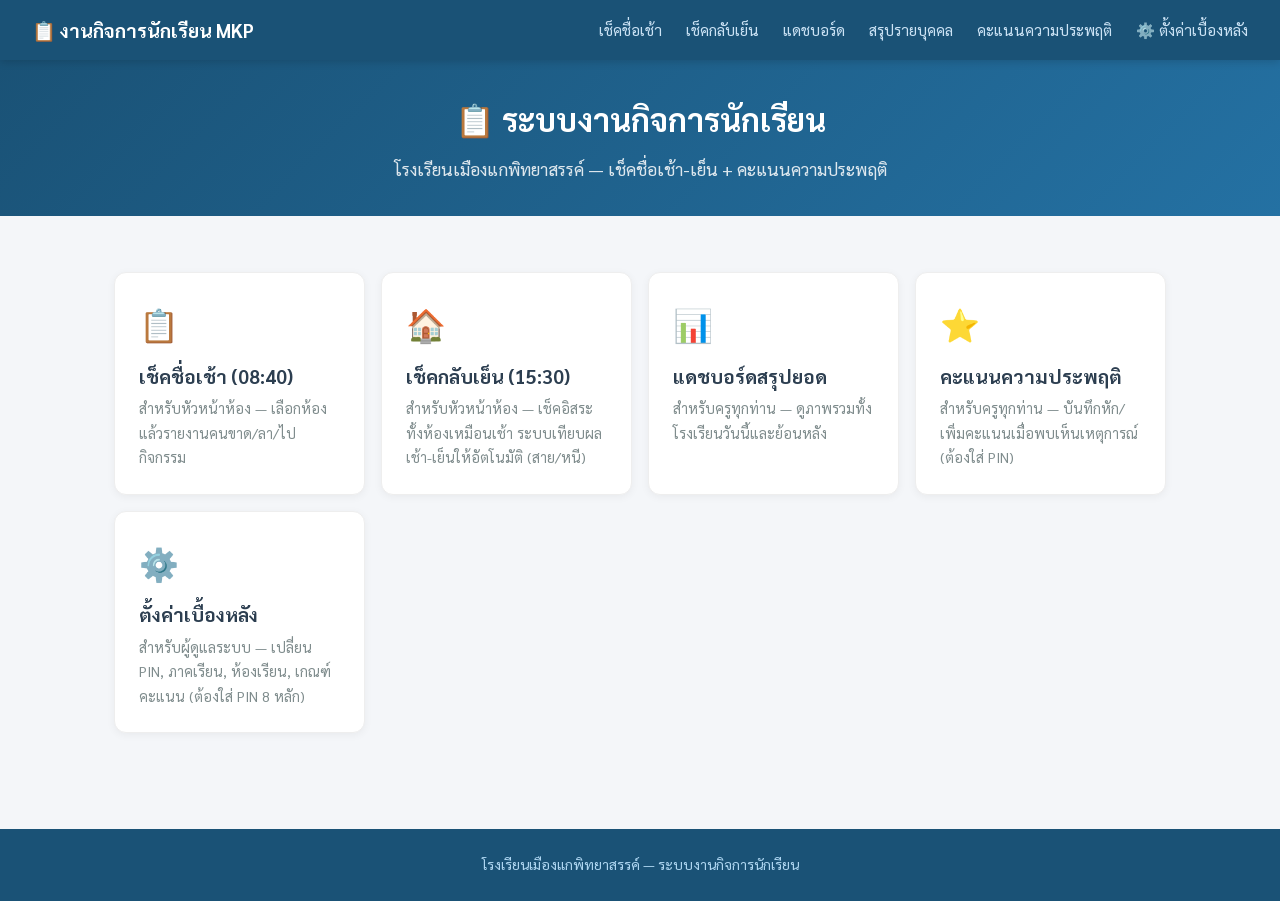
<file: index.html>
<!DOCTYPE html>
<html lang="th">
<head>
  <meta charset="UTF-8">
  <meta name="viewport" content="width=device-width, initial-scale=1.0">
  <title>ระบบงานกิจการนักเรียน — โรงเรียนเมืองแกพิทยาสรรค์</title>
  <link rel="preconnect" href="https://fonts.googleapis.com">
  <link href="https://fonts.googleapis.com/css2?family=Sarabun:wght@400;600;700&display=swap" rel="stylesheet">
  <link rel="stylesheet" href="assets/css/style.css">
  <style>
    .link-grid {
      display: grid; gap: 1rem; grid-template-columns: repeat(auto-fit, minmax(240px,1fr));
      margin-top: 1.5rem;
    }
    .link-card {
      display: block; background: #fff; border: 1px solid #eee; border-radius: 12px;
      padding: 1.5rem; text-decoration: none; color: inherit;
      box-shadow: 0 2px 8px rgba(0,0,0,0.05); transition: box-shadow 0.15s;
    }
    .link-card:hover { box-shadow: 0 4px 16px rgba(0,0,0,0.1); }
    .link-card .emoji { font-size: 2rem; }
    .link-card h2 { margin: 0.5rem 0 0.25rem; font-size: 1.2rem; }
    .link-card p { margin: 0; color: var(--muted,#666); font-size: 0.9rem; }
  </style>
</head>
<body>

<nav class="navbar">
  <a href="index.html" class="navbar-brand">📋 งานกิจการนักเรียน MKP</a>
  <ul class="navbar-nav">
    <li><a href="report.html">เช็คชื่อเช้า</a></li>
    <li><a href="report-evening.html">เช็คกลับเย็น</a></li>
    <li><a href="dashboard.html">แดชบอร์ด</a></li>
    <li><a href="attendance-summary.html">สรุปรายบุคคล</a></li>
    <li><a href="behavior.html">คะแนนความประพฤติ</a></li>
    <li><a href="settings.html">⚙️ ตั้งค่าเบื้องหลัง</a></li>
  </ul>
</nav>

<div class="hero" style="padding:2rem;">
  <h1>📋 ระบบงานกิจการนักเรียน</h1>
  <p>โรงเรียนเมืองแกพิทยาสรรค์ — เช็คชื่อเช้า-เย็น + คะแนนความประพฤติ</p>
</div>

<div class="container">
  <div class="link-grid">
    <a href="report.html" class="link-card">
      <div class="emoji">📋</div>
      <h2>เช็คชื่อเช้า (08:40)</h2>
      <p>สำหรับหัวหน้าห้อง — เลือกห้องแล้วรายงานคนขาด/ลา/ไปกิจกรรม</p>
    </a>
    <a href="report-evening.html" class="link-card">
      <div class="emoji">🏠</div>
      <h2>เช็คกลับเย็น (15:30)</h2>
      <p>สำหรับหัวหน้าห้อง — เช็คอิสระทั้งห้องเหมือนเช้า ระบบเทียบผลเช้า-เย็นให้อัตโนมัติ (สาย/หนี)</p>
    </a>
    <a href="dashboard.html" class="link-card">
      <div class="emoji">📊</div>
      <h2>แดชบอร์ดสรุปยอด</h2>
      <p>สำหรับครูทุกท่าน — ดูภาพรวมทั้งโรงเรียนวันนี้และย้อนหลัง</p>
    </a>
    <a href="behavior.html" class="link-card">
      <div class="emoji">⭐</div>
      <h2>คะแนนความประพฤติ</h2>
      <p>สำหรับครูทุกท่าน — บันทึกหัก/เพิ่มคะแนนเมื่อพบเห็นเหตุการณ์ (ต้องใส่ PIN)</p>
    </a>
    <a href="settings.html" class="link-card">
      <div class="emoji">⚙️</div>
      <h2>ตั้งค่าเบื้องหลัง</h2>
      <p>สำหรับผู้ดูแลระบบ — เปลี่ยน PIN, ภาคเรียน, ห้องเรียน, เกณฑ์คะแนน (ต้องใส่ PIN 8 หลัก)</p>
    </a>
  </div>
</div>

<div class="footer">
  <p>โรงเรียนเมืองแกพิทยาสรรค์ — ระบบงานกิจการนักเรียน</p>
</div>

</body>
</html>
</file>
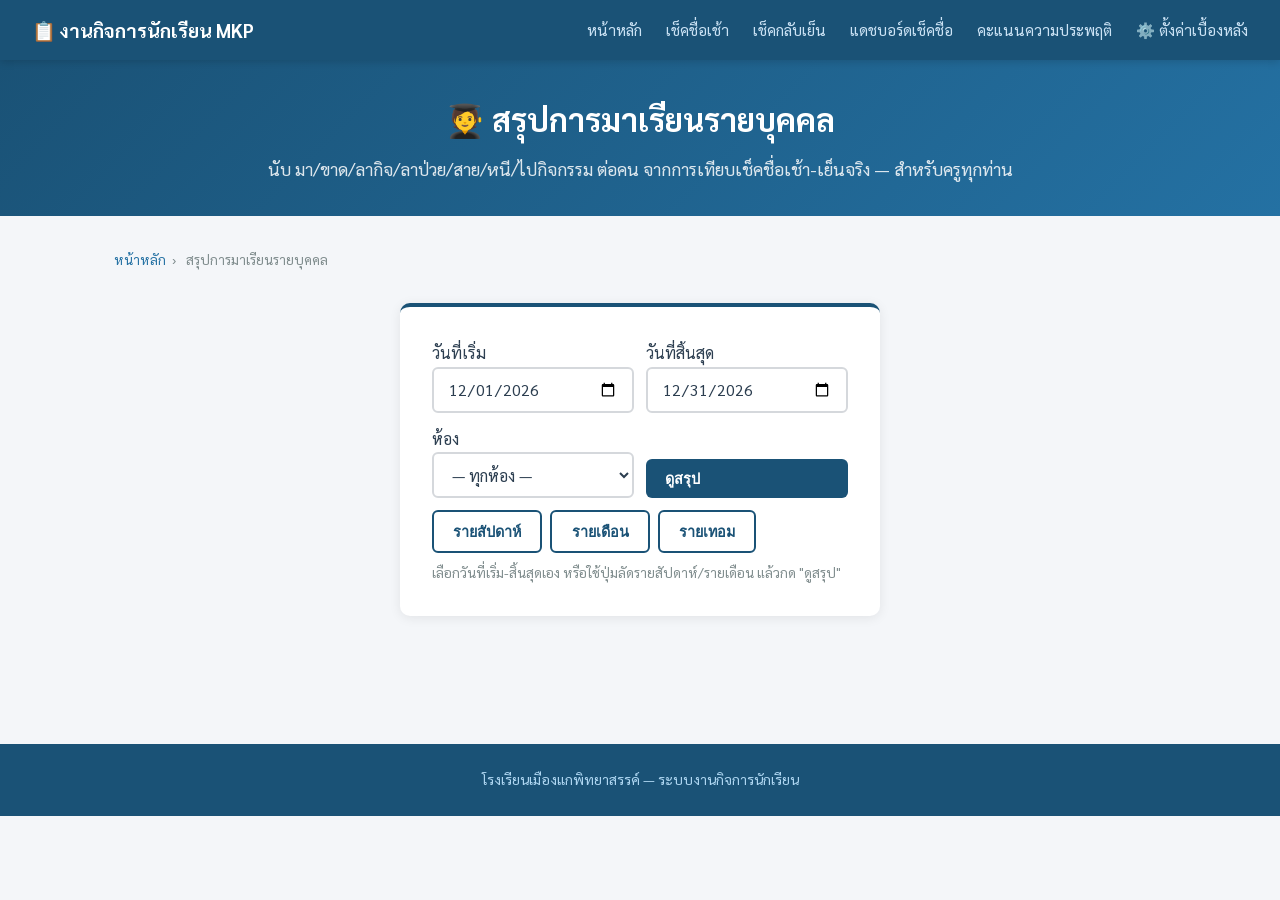
<file: attendance-summary.html>
<!DOCTYPE html>
<html lang="th">
<head>
  <meta charset="UTF-8">
  <meta name="viewport" content="width=device-width, initial-scale=1.0">
  <title>สรุปการมาเรียนรายบุคคล — เมืองแกพิทยาสรรค์</title>
  <link rel="preconnect" href="https://fonts.googleapis.com">
  <link href="https://fonts.googleapis.com/css2?family=Sarabun:wght@400;600;700&display=swap" rel="stylesheet">
  <link rel="stylesheet" href="assets/css/style.css">
  <style>
    .totals-grid {
      display: grid; grid-template-columns: repeat(auto-fit, minmax(110px,1fr));
      gap: 0.75rem; margin: 1rem 0 1.5rem;
    }
    .total-tile {
      background: #fff; border: 1px solid #eee; border-radius: 10px;
      padding: 0.9rem; text-align: center; box-shadow: 0 2px 8px rgba(0,0,0,0.05);
    }
    .total-tile .num { font-size: 1.6rem; font-weight: 700; }
    .total-tile .lbl { font-size: 0.8rem; color: var(--muted,#666); }

    table.att-table { width: 100%; border-collapse: collapse; background: #fff; }
    table.att-table th, table.att-table td {
      padding: 0.45rem 0.5rem; border: 1px solid #eee; text-align: center; font-size: 0.82rem; white-space: nowrap;
    }
    table.att-table td:first-child, table.att-table th:first-child { text-align: left; }
    table.att-table th { background: #fafafa; font-weight: 700; }
    .table-wrap { overflow-x: auto; }
    .detail-box { display: none; background: #fbfbfb; padding: 0.6rem 0.8rem; font-size: 0.85rem; text-align: left; white-space: normal; }
    .detail-box .cat-line { margin: 0.2rem 0; }
    .detail-box .cat-label { font-weight: 700; }
  </style>
</head>
<body>

<nav class="navbar">
  <a href="index.html" class="navbar-brand">📋 งานกิจการนักเรียน MKP</a>
  <ul class="navbar-nav">
    <li><a href="index.html">หน้าหลัก</a></li>
    <li><a href="report.html">เช็คชื่อเช้า</a></li>
    <li><a href="report-evening.html">เช็คกลับเย็น</a></li>
    <li><a href="dashboard.html">แดชบอร์ดเช็คชื่อ</a></li>
    <li><a href="behavior.html">คะแนนความประพฤติ</a></li>
    <li><a href="settings.html">⚙️ ตั้งค่าเบื้องหลัง</a></li>
  </ul>
</nav>

<div class="hero" style="padding:2rem;">
  <h1>🧑‍🎓 สรุปการมาเรียนรายบุคคล</h1>
  <p>นับ มา/ขาด/ลากิจ/ลาป่วย/สาย/หนี/ไปกิจกรรม ต่อคน จากการเทียบเช็คชื่อเช้า-เย็นจริง — สำหรับครูทุกท่าน</p>
</div>

<div class="container">
  <div class="breadcrumb">
    <a href="index.html">หน้าหลัก</a><span>›</span>
    สรุปการมาเรียนรายบุคคล
  </div>

  <div class="form-card">
    <div style="display:grid; grid-template-columns:repeat(auto-fit,minmax(170px,1fr)); gap:0.75rem; align-items:end;">
      <div>
        <label for="rangeStartDate">วันที่เริ่ม</label>
        <input type="date" id="rangeStartDate" class="form-control">
      </div>
      <div>
        <label for="rangeEndDate">วันที่สิ้นสุด</label>
        <input type="date" id="rangeEndDate" class="form-control">
      </div>
      <div>
        <label for="roomFilter">ห้อง</label>
        <select id="roomFilter" class="form-control">
          <option value="all">— ทุกห้อง —</option>
        </select>
      </div>
      <button type="button" class="btn btn-primary" onclick="loadCustomRangeSummary()">ดูสรุป</button>
    </div>
    <div style="display:flex; gap:0.5rem; flex-wrap:wrap; margin-top:0.75rem;">
      <button type="button" class="btn btn-outline" onclick="setRangePreset('week')">รายสัปดาห์</button>
      <button type="button" class="btn btn-outline" onclick="setRangePreset('month')">รายเดือน</button>
      <button type="button" class="btn btn-outline" onclick="setRangePreset('term')">รายเทอม</button>
    </div>
    <p class="summary-line" id="rangeSummaryNote" style="color:var(--muted,#666); font-size:0.85rem; margin-top:0.5rem;">
      เลือกวันที่เริ่ม-สิ้นสุดเอง หรือใช้ปุ่มลัดรายสัปดาห์/รายเดือน แล้วกด "ดูสรุป"
    </p>
  </div>

  <div class="totals-grid" id="totalsGrid" style="display:none;"></div>

  <!-- ครูขอเพิ่ม 2569 หลังพบว่าตัวเลขต่อคนดูน้อยกว่าที่คาด — สาเหตุคือห้องส่งเช้าสม่ำเสมอกว่า
       เช็คกลับ 15:30 มาก ตารางนี้ช่วยชี้ว่าห้องไหนขาดส่งเย็นบ่อยจนกระทบตัวเลขรวม -->
  <div class="form-card" id="roomStatsCard" style="display:none;">
    <h3 style="margin:0 0 0.75rem;">📋 ความครบถ้วนของรายงานต่อห้อง (ช่วงเวลาที่เลือก)</h3>
    <div class="table-wrap">
      <table class="att-table" id="roomStatsTable">
        <thead><tr><th>ห้อง</th><th>ส่งเช้า</th><th>ส่งครบทั้งคู่</th><th>ส่งเช้าแต่ไม่ส่งเย็น</th></tr></thead>
        <tbody id="roomStatsBody"></tbody>
      </table>
    </div>
    <p class="summary-line" style="color:var(--muted,#666); font-size:0.8rem; margin-top:0.5rem;">
      คอลัมน์ขวาสุด = วันที่ตัวเลขรายบุคคลด้านล่างยังนับไม่ได้ เพราะห้องนั้นยังไม่ได้ส่งเช็คกลับ 15:30
    </p>
  </div>

  <div class="table-wrap">
    <table class="att-table" id="summaryTable" style="display:none;">
      <thead>
        <tr>
          <th>ชื่อ</th><th>ห้อง</th><th>มา</th><th>ขาด</th><th>ลากิจ</th><th>ลาป่วย</th>
          <th>สาย</th><th>หนี</th><th>ไปกิจกรรม</th><th>รวม</th><th>คะแนนคงเหลือ</th><th></th>
        </tr>
      </thead>
      <tbody id="summaryBody"></tbody>
    </table>
  </div>
</div>

<div class="footer">
  <p>โรงเรียนเมืองแกพิทยาสรรค์ — ระบบงานกิจการนักเรียน</p>
</div>

<script>
const SCRIPT_URL = 'https://script.google.com/macros/s/AKfycbwD6H5SAdTiPt1qvf2KPPYKiuFaBr8Bllqw-uoWEU8eabDw3iIrLOh9RFBJWf-lp_D3/exec';
const COLS = 12;
let lastStudents = [];
let lastRangeStart = '', lastRangeEnd = '';
const detailCache = {}; // key: `${room}||${name}` -> dates object จาก studentDayDetail (กันโหลดซ้ำ)

function init() {
  const today = new Date().toLocaleDateString('sv-SE');
  const monthRange = getMonthRange(today);
  document.getElementById('rangeStartDate').value = monthRange.startDate;
  document.getElementById('rangeEndDate').value = monthRange.endDate;
  loadRooms();
}
init();

async function loadRooms() {
  const sel = document.getElementById('roomFilter');
  try {
    const res = await fetch(`${SCRIPT_URL}?action=rooms`);
    const json = await res.json();
    if (json.status === 'ok' && json.rooms.length) {
      sel.innerHTML = '<option value="all">— ทุกห้อง —</option>' + json.rooms.map(r => `<option value="${r}">${r}</option>`).join('');
    }
  } catch { /* ปล่อยแค่ตัวเลือก "ทุกห้อง" ถ้าโหลดไม่สำเร็จ */ }
}

// ---------------- ช่วงเวลาลัด (pattern เดียวกับ dashboard.html) ----------------
function setRangePreset(mode) {
  const note = document.getElementById('rangeSummaryNote');
  const today = new Date().toLocaleDateString('sv-SE');

  if (mode === 'term') {
    note.textContent = 'กำลังตรวจค่าภาคเรียน...';
    loadTermRangeNote();
    return;
  }

  const range = mode === 'week' ? getSchoolWeekRange(today) : getMonthRange(today);
  document.getElementById('rangeStartDate').value = range.startDate;
  document.getElementById('rangeEndDate').value = range.endDate;
  loadCustomRangeSummary();
}

// รายเทอมยังสรุปไม่ได้จริง จนกว่าจะมีวันเริ่ม-สิ้นสุดภาคเรียนตั้งไว้ในหน้าตั้งค่า —
// ระบบยังไม่มีฟีเจอร์นี้ (เหมือนหน้าแดชบอร์ดเดิม) แจ้งตรงๆ แทนเดาวันที่เอง
async function loadTermRangeNote() {
  try {
    const res = await fetch(`${SCRIPT_URL}?action=settingsData`);
    const json = await res.json();
    const term = json.term || 'ยังไม่ระบุ';
    document.getElementById('rangeSummaryNote').textContent = `รายเทอม: ภาคเรียนปัจจุบันคือ ${term} แต่ยังไม่ได้ตั้งค่าวันเริ่ม-สิ้นสุดภาคเรียนในหน้าตั้งค่า จึงยังสรุปรายเทอมไม่ได้ — เลือกวันที่เองแทนได้`;
  } catch {
    document.getElementById('rangeSummaryNote').textContent = 'ไม่สามารถโหลดค่าภาคเรียนได้';
  }
}

function loadCustomRangeSummary() {
  const startDate = normalizeDateParam(document.getElementById('rangeStartDate').value);
  const endDate = normalizeDateParam(document.getElementById('rangeEndDate').value);
  const note = document.getElementById('rangeSummaryNote');
  if (!startDate || !endDate) { note.textContent = 'กรุณาเลือกวันที่เริ่มและวันที่สิ้นสุด'; return; }
  const room = document.getElementById('roomFilter').value;
  loadSummary(startDate, endDate, room);
}

async function loadSummary(startDate, endDate, room) {
  const note = document.getElementById('rangeSummaryNote');
  const grid = document.getElementById('totalsGrid');
  const table = document.getElementById('summaryTable');
  const body = document.getElementById('summaryBody');

  grid.style.display = 'none';
  table.style.display = 'none';
  body.innerHTML = `<tr><td colspan="${COLS}">กำลังโหลด...</td></tr>`;
  table.style.display = 'table';
  note.textContent = `ช่วงวันที่ ${thaiDateLabel(startDate)} - ${thaiDateLabel(endDate)}`;

  try {
    const res = await fetch(`${SCRIPT_URL}?action=studentRangeSummary&startDate=${encodeURIComponent(startDate)}&endDate=${encodeURIComponent(endDate)}&room=${encodeURIComponent(room)}`);
    const json = await res.json();
    if (json.status !== 'ok') {
      body.innerHTML = `<tr><td colspan="${COLS}">${json.message || 'เกิดข้อผิดพลาด'}</td></tr>`;
      return;
    }
    lastStudents = json.students;
    lastRangeStart = startDate;
    lastRangeEnd = endDate;
    for (const k in detailCache) delete detailCache[k]; // ช่วงเวลาเปลี่ยน แคชเก่าใช้ไม่ได้แล้ว
    renderTotals(json.totals);
    renderTable(json.students);
    renderRoomStats(json.roomStats);
    note.textContent = `ช่วงวันที่ ${thaiDateLabel(startDate)} - ${thaiDateLabel(endDate)} — นับวันที่มีข้อมูลอย่างน้อยฝั่งใดฝั่งหนึ่ง (สาย/หนี ต้องมีครบทั้งเช้าและเย็นเท่านั้น ไม่งั้นเดาไม่ได้)`;
  } catch {
    body.innerHTML = `<tr><td colspan="${COLS}">ไม่สามารถเชื่อมต่อได้</td></tr>`;
  }
}

function renderTotals(t) {
  t = t || {};
  const grid = document.getElementById('totalsGrid');
  grid.style.display = 'grid';
  grid.innerHTML = `
    <div class="total-tile"><div class="num">${t.present || 0}</div><div class="lbl">มา</div></div>
    <div class="total-tile"><div class="num">${t.absent || 0}</div><div class="lbl">ขาด</div></div>
    <div class="total-tile"><div class="num">${t.personalLeave || 0}</div><div class="lbl">ลากิจ</div></div>
    <div class="total-tile"><div class="num">${t.sickLeave || 0}</div><div class="lbl">ลาป่วย</div></div>
    <div class="total-tile"><div class="num">${t.late || 0}</div><div class="lbl">สาย</div></div>
    <div class="total-tile"><div class="num">${t.truant || 0}</div><div class="lbl">หนี</div></div>
    <div class="total-tile"><div class="num">${t.activity || 0}</div><div class="lbl">ไปกิจกรรม</div></div>
  `;
}

// ไฮไลต์แถวห้องที่ขาดส่งเย็นเยอะ (>= ครึ่งหนึ่งของที่ส่งเช้า) ให้เห็นชัดว่าควรตามเรื่อง
function renderRoomStats(roomStats) {
  const card = document.getElementById('roomStatsCard');
  const body = document.getElementById('roomStatsBody');
  if (!roomStats || !roomStats.length) { card.style.display = 'none'; return; }
  card.style.display = 'block';
  body.innerHTML = roomStats.map(r => {
    const warn = r.morningCount > 0 && r.morningOnlyCount / r.morningCount >= 0.5;
    return `
      <tr${warn ? ' style="background:#fdecea;"' : ''}>
        <td>${r.room}</td><td>${r.morningCount}</td><td>${r.bothCount}</td>
        <td>${r.morningOnlyCount}${warn ? ' ⚠️' : ''}</td>
      </tr>
    `;
  }).join('');
}

function renderTable(students) {
  const body = document.getElementById('summaryBody');
  if (!students || !students.length) {
    body.innerHTML = `<tr><td colspan="${COLS}">ไม่พบข้อมูลในช่วงเวลาที่เลือก</td></tr>`;
    return;
  }
  body.innerHTML = students.map((s, i) => `
    <tr>
      <td>${s.name}</td><td>${s.room}</td>
      <td>${s.present}</td><td>${s.absent}</td><td>${s.personalLeave}</td><td>${s.sickLeave}</td>
      <td>${s.late}</td><td>${s.truant}</td><td>${s.activity}</td><td>${s.total}</td>
      <td>${s.score}</td>
      <td><button type="button" class="btn btn-outline" style="padding:0.2rem 0.6rem;font-size:0.75rem;" onclick="toggleDetail(${i})">ดูรายละเอียด</button></td>
    </tr>
    <tr class="detail-row" id="detail-row-${i}"><td colspan="${COLS}"><div class="detail-box" id="detail-box-${i}"></div></td></tr>
  `).join('');
}

const DETAIL_CAT_LABELS = {
  absent: 'ขาด', personalLeave: 'ลากิจ', sickLeave: 'ลาป่วย',
  late: 'สาย', truant: 'หนี', activity: 'ไปกิจกรรม', present: 'มา',
};
// เรียงหมวดที่ควรสนใจก่อน (มา ไม่ค่อยต้องดูรายวัน เลยไว้ท้ายสุด)
const DETAIL_CAT_ORDER = ['absent', 'late', 'truant', 'personalLeave', 'sickLeave', 'activity', 'present'];

function thaiShortDate(dateStr) {
  const d = new Date(dateStr + 'T00:00:00');
  return d.toLocaleDateString('th-TH', { day: 'numeric', month: 'short' });
}

async function toggleDetail(i) {
  const box = document.getElementById(`detail-box-${i}`);
  const willShow = box.style.display !== 'block';
  box.style.display = willShow ? 'block' : 'none';
  if (!willShow) return;

  const s = lastStudents[i];
  if (!s) return;
  const cacheKey = `${s.room}||${s.name}`;

  if (!(cacheKey in detailCache)) {
    box.textContent = 'กำลังโหลด...';
    try {
      const res = await fetch(`${SCRIPT_URL}?action=studentDayDetail&startDate=${encodeURIComponent(lastRangeStart)}&endDate=${encodeURIComponent(lastRangeEnd)}&room=${encodeURIComponent(s.room)}&name=${encodeURIComponent(s.name)}`);
      const json = await res.json();
      if (json.status !== 'ok') { box.textContent = json.message || 'เกิดข้อผิดพลาด'; return; }
      detailCache[cacheKey] = json.dates;
    } catch {
      box.textContent = 'ไม่สามารถเชื่อมต่อได้';
      return;
    }
  }

  const dates = detailCache[cacheKey];
  const lines = DETAIL_CAT_ORDER
    .filter(cat => dates[cat] && dates[cat].length)
    .map(cat => `<p class="cat-line"><span class="cat-label">${DETAIL_CAT_LABELS[cat]} (${dates[cat].length}):</span> ${dates[cat].map(thaiShortDate).join(', ')}</p>`)
    .join('');
  box.innerHTML = lines || 'ไม่มีข้อมูลในช่วงเวลาที่เลือก';
}

// ---------------- ฟังก์ชันช่วยเรื่องวันที่ (ก็อปจาก dashboard.html ให้ตรงกัน) ----------------
function getSchoolWeekRange(dateStr) {
  const d = new Date(dateStr + 'T00:00:00');
  const day = d.getDay();
  const diffToMonday = day === 0 ? -6 : 1 - day;
  const monday = addDays(d, diffToMonday);
  const sunday = addDays(monday, 6);
  return { startDate: toDateInputValue(monday), endDate: toDateInputValue(sunday) };
}

function getMonthRange(dateStr) {
  const d = new Date(dateStr + 'T00:00:00');
  const first = new Date(d.getFullYear(), d.getMonth(), 1);
  const last = new Date(d.getFullYear(), d.getMonth() + 1, 0);
  return { startDate: toDateInputValue(first), endDate: toDateInputValue(last) };
}

function addDays(date, days) {
  const d = new Date(date);
  d.setDate(d.getDate() + days);
  return d;
}

function toDateInputValue(date) {
  return date.toLocaleDateString('sv-SE');
}

function thaiDateLabel(dateStr) {
  dateStr = normalizeDateParam(dateStr);
  const d = new Date(dateStr + 'T00:00:00');
  return d.toLocaleDateString('th-TH', { day: 'numeric', month: 'long', year: 'numeric' });
}

function normalizeDateParam(value) {
  const raw = String(value || '').trim();
  if (/^\d{4}-\d{2}-\d{2}$/.test(raw)) return raw;
  const m = raw.match(/^(\d{1,2})\/(\d{1,2})\/(\d{4})$/);
  if (m) {
    const day = m[1].padStart(2, '0');
    const month = m[2].padStart(2, '0');
    const year = String(Number(m[3]) > 2400 ? Number(m[3]) - 543 : Number(m[3]));
    return `${year}-${month}-${day}`;
  }
  return raw;
}
</script>

</body>
</html>
</file>
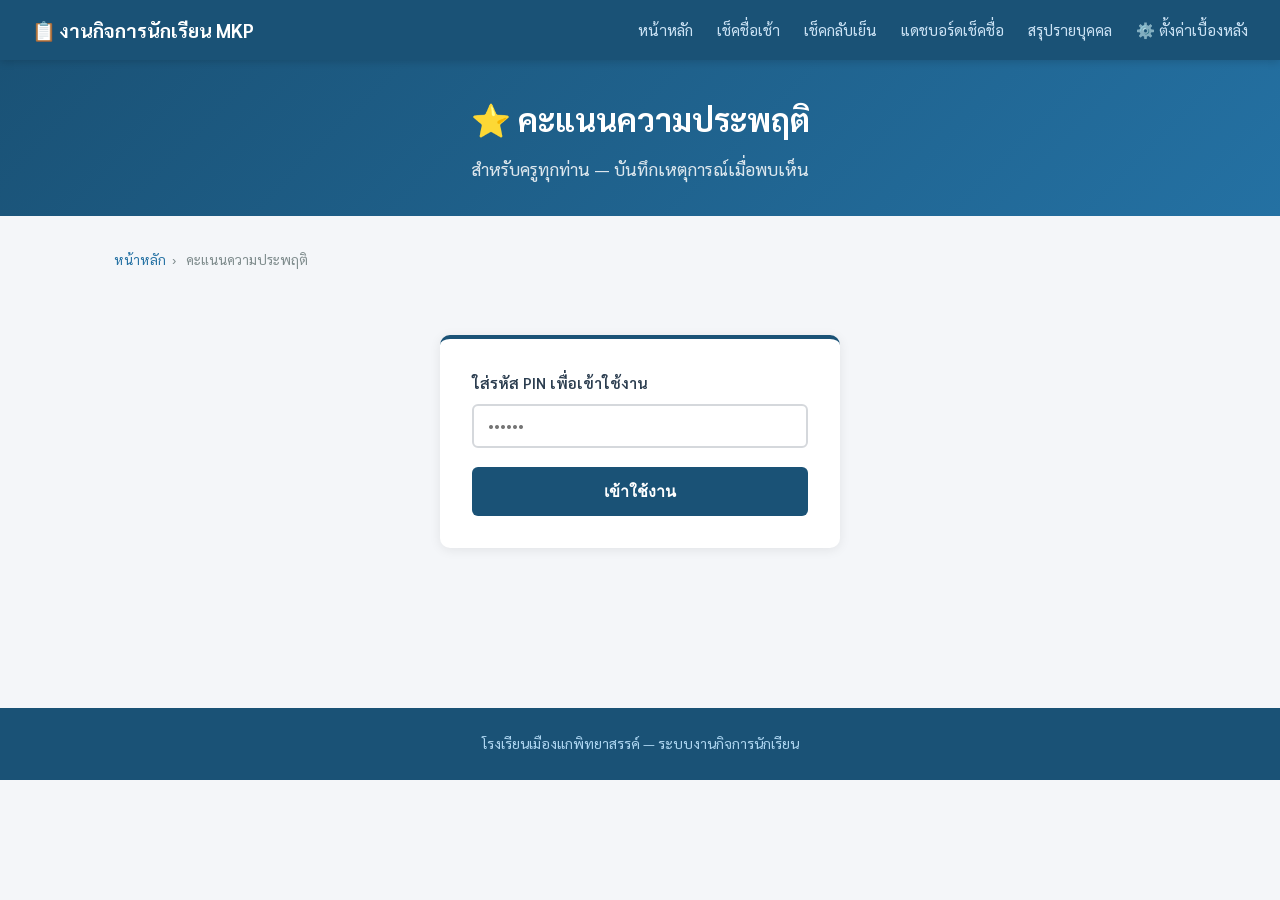
<file: behavior.html>
<!DOCTYPE html>
<html lang="th">
<head>
  <meta charset="UTF-8">
  <meta name="viewport" content="width=device-width, initial-scale=1.0">
  <title>คะแนนความประพฤติ — เมืองแกพิทยาสรรค์</title>
  <link rel="preconnect" href="https://fonts.googleapis.com">
  <link href="https://fonts.googleapis.com/css2?family=Sarabun:wght@400;600;700&display=swap" rel="stylesheet">
  <link rel="stylesheet" href="assets/css/style.css">
  <style>
    .type-toggle { display: flex; gap: 0.75rem; margin-bottom: 1rem; }
    .type-toggle button {
      flex: 1; padding: 0.7rem; border: 2px solid var(--border); border-radius: 8px;
      background: #fff; font-family: var(--font); font-size: 1rem; cursor: pointer; font-weight: 600;
    }
    .type-toggle button.active-deduct { border-color: var(--accent,#922b21); background:#fadbd8; color: var(--accent,#922b21); }
    .type-toggle button.active-merit  { border-color: var(--green,#1d8348); background:#d5f5e3; color: var(--green,#1d8348); }
    .page-tabs { display: flex; border-bottom: 2px solid var(--border); margin: 1.5rem 0 1rem; max-width: 680px; }
    .page-tab {
      flex: 1; padding: 0.7rem; text-align: center; background: none; border: none;
      border-bottom: 3px solid transparent; margin-bottom: -2px; font-family: var(--font);
      font-size: 1rem; font-weight: 600; cursor: pointer; color: var(--muted,#666);
    }
    .page-tab.active { color: var(--primary); border-bottom-color: var(--primary); }
    table.score-table { width: 100%; border-collapse: collapse; background: #fff; max-width: 680px; }
    table.score-table th, table.score-table td { padding: 0.5rem 0.6rem; border: 1px solid #eee; text-align: left; font-size: 0.9rem; }
    table.score-table th { background: #fafafa; }
    .score-low { color: var(--accent,#922b21); font-weight: 700; }
    .score-ok  { color: var(--green,#1d8348); font-weight: 700; }
    .history-box { display: none; background: #fbfbfb; padding: 0.6rem 0.8rem; font-size: 0.85rem; }
    #pinGate { max-width: 400px; margin: 4rem auto; }
  </style>
</head>
<body>

<nav class="navbar">
  <a href="index.html" class="navbar-brand">📋 งานกิจการนักเรียน MKP</a>
  <ul class="navbar-nav">
    <li><a href="index.html">หน้าหลัก</a></li>
    <li><a href="report.html">เช็คชื่อเช้า</a></li>
    <li><a href="report-evening.html">เช็คกลับเย็น</a></li>
    <li><a href="dashboard.html">แดชบอร์ดเช็คชื่อ</a></li>
    <li><a href="attendance-summary.html">สรุปรายบุคคล</a></li>
    <li><a href="settings.html">⚙️ ตั้งค่าเบื้องหลัง</a></li>
  </ul>
</nav>

<div class="hero" style="padding:2rem;">
  <h1>⭐ คะแนนความประพฤติ</h1>
  <p>สำหรับครูทุกท่าน — บันทึกเหตุการณ์เมื่อพบเห็น</p>
</div>

<div class="container">
  <div class="breadcrumb">
    <a href="index.html">หน้าหลัก</a><span>›</span>
    คะแนนความประพฤติ
  </div>

  <!-- ⚠️ PIN นี้เช็คฝั่ง client เท่านั้น กันแค่คนไม่ตั้งใจเปิดผิดหน้า ไม่ใช่การป้องกันข้อมูลจริงจัง
       เพราะ SCRIPT_URL ด้านล่างเป็น plaintext ในซอร์สโค้ดสาธารณะบน GitHub Pages อยู่ดี
       คนที่ตั้งใจเรียก endpoint ตรงๆ (ข้าม UI นี้ไปเลย) จะไม่ถูก PIN นี้กันเลย —
       ถ้าต้องการป้องกันข้อมูลจริงจังต้อง deploy Apps Script แบบผูกกับ Google Workspace
       ของโดเมนโรงเรียน (ครูแจ้งว่าไม่มีโดเมนแบบนี้ ณ ตอนสร้างฟีเจอร์นี้ 2569) -->
  <div id="pinGate" class="form-card">
    <div id="pinAlert" class="alert"></div>
    <div class="form-group">
      <label for="pinInput">ใส่รหัส PIN เพื่อเข้าใช้งาน</label>
      <input type="password" id="pinInput" class="form-control" inputmode="numeric" maxlength="6" placeholder="••••••">
    </div>
    <button type="button" class="btn btn-primary btn-full" onclick="checkPin()">เข้าใช้งาน</button>
  </div>

  <div id="mainContent" style="display:none;">
    <div class="page-tabs">
      <button type="button" class="page-tab active" id="tabRecord" onclick="switchTab('record')">📝 บันทึกเหตุการณ์</button>
      <button type="button" class="page-tab" id="tabSummary" onclick="switchTab('summary')">📊 ดูสรุปคะแนน</button>
    </div>

    <!-- ===== หน้า 1: บันทึกเหตุการณ์ ===== -->
    <div id="pageRecord">
      <div class="form-card" style="max-width:520px;">
        <div id="alertBox" class="alert"></div>

        <div class="type-toggle">
          <button type="button" id="btnDeduct" class="active-deduct" onclick="setType('หัก')">➖ หักคะแนน</button>
          <button type="button" id="btnMerit" onclick="setType('เพิ่ม')">➕ เพิ่มคะแนน (ความดี)</button>
        </div>

        <div class="form-group">
          <label for="room">ห้อง</label>
          <select id="room" class="form-control" onchange="loadRoster()">
            <option value="">— กำลังโหลดรายชื่อห้อง... —</option>
          </select>
        </div>

        <div class="form-group">
          <div style="display:flex; justify-content:space-between; align-items:center;">
            <label style="margin:0;">นักเรียน (เลือกได้หลายคน)</label>
            <button type="button" class="btn btn-outline" style="padding:0.2rem 0.6rem;font-size:0.75rem;" onclick="toggleSelectAllStudents()">เลือก/ยกเลิกทั้งห้อง</button>
          </div>
          <div id="studentCheckboxes" class="form-control" style="height:auto; max-height:220px; overflow-y:auto; padding:0.5rem;">
            <p style="margin:0; color:var(--muted,#666);">— เลือกห้องก่อน —</p>
          </div>
        </div>

        <div class="form-group" id="reasonDeductGroup">
          <label for="reasonSelect">เหตุผล (หักคะแนน)</label>
          <!-- เดิม hardcode 9 รายการไว้ในนี้ — ย้ายไป Sheet "เกณฑ์คะแนนความประพฤติ" แล้ว 2569
               โหลดผ่าน loadCriteria() ตอนเข้าหน้า แก้ไขได้ที่ settings.html โดยไม่ต้องแก้โค้ด -->
          <select id="reasonSelect" class="form-control" onchange="onReasonChange()">
            <option value="">— กำลังโหลดเกณฑ์คะแนน... —</option>
          </select>
        </div>

        <div class="form-group" id="reasonMeritGroup" style="display:none;">
          <label for="meritReasonSelect">ความดีที่พบเห็น</label>
          <!-- เดิมเป็นช่องกรอกข้อความอิสระล้วนๆ — เปลี่ยนเป็น dropdown จากเกณฑ์ Sheet "เกณฑ์คะแนนความประพฤติ"
               (type='เพิ่ม') แบบเดียวกับฝั่งหักคะแนน แก้ไขได้ที่ settings.html โดยไม่ต้องแก้โค้ด 2569 -->
          <select id="meritReasonSelect" class="form-control" onchange="onReasonChange()">
            <option value="">— กำลังโหลดเกณฑ์คะแนน... —</option>
          </select>
        </div>

        <div class="form-group" id="meritOtherGroup" style="display:none;">
          <label for="meritOtherReason">ระบุความดีที่พบเห็น</label>
          <input type="text" id="meritOtherReason" class="form-control" placeholder="เช่น ช่วยเก็บขยะ, ได้เกียรติบัตรแข่งวิชาการ">
        </div>

        <div class="form-group" id="customPointsGroup" style="display:none;">
          <label for="customPoints">จำนวนคะแนน</label>
          <input type="number" id="customPoints" class="form-control" min="1" placeholder="ใส่ตัวเลข">
        </div>

        <div class="form-group" id="meritCustomPointsGroup" style="display:none;">
          <label for="meritCustomPoints">จำนวนคะแนน</label>
          <input type="number" id="meritCustomPoints" class="form-control" min="1" placeholder="ใส่ตัวเลข">
        </div>

        <div class="form-group">
          <label for="reporterName">ผู้รายงาน</label>
          <input type="text" id="reporterName" class="form-control" placeholder="เช่น นาย/นางสาว ชื่อ-นามสกุล">
        </div>

        <button type="button" class="btn btn-primary btn-full" id="submitBtn" onclick="submitBehavior()">✓ บันทึก</button>
      </div>
    </div>

    <!-- ===== หน้า 2: ดูสรุปคะแนน ===== -->
    <div id="pageSummary" style="display:none;">
      <div class="form-card" style="max-width:680px;">
        <div id="summaryAlertBox" class="alert" style="display:none;"></div>
        <div class="form-group">
          <label for="summaryRoom">เลือกห้อง</label>
          <select id="summaryRoom" class="form-control" onchange="loadSummary()">
            <option value="">— เลือกห้อง —</option>
          </select>
        </div>
        <div class="form-group">
          <label for="cancelReporterName">ชื่อผู้ยกเลิก (กรอกก่อนกดปุ่ม "ยกเลิก" ในประวัติด้านล่าง)</label>
          <input type="text" id="cancelReporterName" class="form-control" placeholder="เช่น นาย/นางสาว ชื่อ-นามสกุล">
        </div>
        <p class="summary-line" id="summaryTermNote" style="color:var(--muted,#666);"></p>
      </div>
      <div style="max-width:680px; overflow-x:auto;">
        <table class="score-table" id="summaryTable" style="display:none;">
          <thead><tr><th>ชื่อ</th><th>ขาด</th><th>ลากิจ</th><th>ลาป่วย</th><th>สาย</th><th>หนี</th><th>คะแนนคงเหลือ</th><th></th></tr></thead>
          <tbody id="summaryBody"></tbody>
        </table>
      </div>
    </div>
  </div>
</div>

<div class="footer">
  <p>โรงเรียนเมืองแกพิทยาสรรค์ — ระบบงานกิจการนักเรียน</p>
</div>

<script>
const SCRIPT_URL = 'https://script.google.com/macros/s/AKfycbwD6H5SAdTiPt1qvf2KPPYKiuFaBr8Bllqw-uoWEU8eabDw3iIrLOh9RFBJWf-lp_D3/exec';
// เดิม PIN hardcode '1234' ในไฟล์นี้ — เปลี่ยนเป็นตรวจผ่าน server (tier "behavior", 6 หลัก) แล้ว 2569
// แก้ PIN ได้ที่ settings.html โดยไม่ต้องแก้โค้ด ⚠️ ยังเป็นแค่ตัวกันคนไม่ตั้งใจเปิดผิดเหมือนเดิม
// ไม่ใช่การป้องกันข้อมูลจริงจัง (ดูคอมเมนต์เหนือ #pinGate ด้านบน)

// ---------------- PIN gate ----------------
async function checkPin() {
  const val = document.getElementById('pinInput').value.trim();
  try {
    const res  = await fetch(SCRIPT_URL, { method: 'POST', body: JSON.stringify({ action: 'verifyPin', tier: 'behavior', pin: val }) });
    const json = await res.json();
    if (json.status === 'ok' && json.valid) {
      sessionStorage.setItem('behaviorPinOk', '1');
      document.getElementById('pinGate').style.display = 'none';
      document.getElementById('mainContent').style.display = 'block';
      initApp();
    } else {
      const el = document.getElementById('pinAlert');
      el.className = 'alert alert-error';
      el.textContent = 'รหัส PIN ไม่ถูกต้อง';
      el.style.display = 'block';
    }
  } catch {
    const el = document.getElementById('pinAlert');
    el.className = 'alert alert-error';
    el.textContent = 'ไม่สามารถตรวจสอบ PIN ได้ กรุณาลองใหม่';
    el.style.display = 'block';
  }
}

if (sessionStorage.getItem('behaviorPinOk') === '1') {
  document.getElementById('pinGate').style.display = 'none';
  document.getElementById('mainContent').style.display = 'block';
  initApp();
}

// ---------------- Tabs ----------------
function switchTab(tab) {
  document.getElementById('tabRecord').classList.toggle('active', tab === 'record');
  document.getElementById('tabSummary').classList.toggle('active', tab === 'summary');
  document.getElementById('pageRecord').style.display = tab === 'record' ? 'block' : 'none';
  document.getElementById('pageSummary').style.display = tab === 'summary' ? 'block' : 'none';
}

// ---------------- Init ----------------
let currentType = 'หัก';
let roomsCache = [];

async function initApp() {
  try {
    const res  = await fetch(`${SCRIPT_URL}?action=rooms`);
    const json = await res.json();
    if (json.status === 'ok' && json.rooms.length) {
      roomsCache = json.rooms;
      const opts = '<option value="">— เลือกห้อง —</option>' + json.rooms.map(r => `<option value="${r}">${r}</option>`).join('');
      document.getElementById('room').innerHTML = opts;
      document.getElementById('summaryRoom').innerHTML = opts;
    }
  } catch {
    showAlert('ไม่สามารถโหลดรายชื่อห้องได้ ตรวจสอบการเชื่อมต่อ', 'error');
  }
  loadCriteria();
}

// โหลดเกณฑ์หัก/เพิ่มคะแนนจาก Sheet "เกณฑ์คะแนนความประพฤติ" (แก้ไขได้ที่ settings.html) แทนของ hardcode เดิม
// "อื่นๆ" ยังคงเป็นตัวเลือกพิเศษท้ายสุดเสมอ ให้กรอกคะแนนเอง ไม่ได้มาจาก Sheet
async function loadCriteria() {
  const sel      = document.getElementById('reasonSelect');
  const meritSel = document.getElementById('meritReasonSelect');
  const otherOpt = `<option value="__other__" data-points="">อื่นๆ (ระบุคะแนนเอง)</option>`;
  try {
    const res  = await fetch(`${SCRIPT_URL}?action=settingsData`);
    const json = await res.json();
    if (json.status === 'ok') {
      const deductCriteria = (json.criteria || []).filter(c => c.type === 'หัก');
      const meritCriteria  = (json.criteria || []).filter(c => c.type === 'เพิ่ม');
      sel.innerHTML = deductCriteria.map(c =>
        `<option value="${c.reason}" data-points="${c.points}">${c.reason} (หัก ${c.points})</option>`
      ).join('') + otherOpt;
      meritSel.innerHTML = meritCriteria.map(c =>
        `<option value="${c.reason}" data-points="${c.points}">${c.reason} (เพิ่ม ${c.points})</option>`
      ).join('') + otherOpt;
    } else {
      sel.innerHTML = otherOpt;
      meritSel.innerHTML = otherOpt;
    }
  } catch {
    sel.innerHTML = `<option value="">— โหลดเกณฑ์คะแนนไม่สำเร็จ —</option>` + otherOpt;
    meritSel.innerHTML = `<option value="">— โหลดเกณฑ์คะแนนไม่สำเร็จ —</option>` + otherOpt;
  }
}

// ---------------- ประเภท หัก/เพิ่ม ----------------
function setType(type) {
  currentType = type;
  document.getElementById('btnDeduct').classList.toggle('active-deduct', type === 'หัก');
  document.getElementById('btnMerit').classList.toggle('active-merit', type === 'เพิ่ม');
  document.getElementById('reasonDeductGroup').style.display = type === 'หัก' ? 'block' : 'none';
  document.getElementById('reasonMeritGroup').style.display  = type === 'เพิ่ม' ? 'block' : 'none';
  onReasonChange();
}

function onReasonChange() {
  if (currentType === 'หัก') {
    const isOther = document.getElementById('reasonSelect').value === '__other__';
    document.getElementById('customPointsGroup').style.display = isOther ? 'block' : 'none';
    document.getElementById('meritOtherGroup').style.display = 'none';
    document.getElementById('meritCustomPointsGroup').style.display = 'none';
  } else {
    const isOther = document.getElementById('meritReasonSelect').value === '__other__';
    document.getElementById('meritOtherGroup').style.display = isOther ? 'block' : 'none';
    document.getElementById('meritCustomPointsGroup').style.display = isOther ? 'block' : 'none';
    document.getElementById('customPointsGroup').style.display = 'none';
  }
}

// ---------------- โหลดรายชื่อนักเรียนของห้อง (ใช้ endpoint students เดิม) — checkbox เลือกได้หลายคน 2569 ----------------
async function loadRoster() {
  const room = document.getElementById('room').value;
  const box  = document.getElementById('studentCheckboxes');
  if (!room) { box.innerHTML = '<p style="margin:0; color:var(--muted,#666);">— เลือกห้องก่อน —</p>'; return; }
  box.innerHTML = '<p style="margin:0; color:var(--muted,#666);">— กำลังโหลด... —</p>';
  try {
    const res  = await fetch(`${SCRIPT_URL}?action=students&room=${encodeURIComponent(room)}`);
    const json = await res.json();
    if (json.status === 'ok' && json.students.length) {
      box.innerHTML = json.students.map((s, i) => `
        <label style="display:flex; align-items:center; gap:0.4rem; padding:0.15rem 0; font-weight:400;">
          <input type="checkbox" class="student-check" value="${s.name}" id="stu-${i}">
          ${s.no}. ${s.name}
        </label>
      `).join('');
    } else {
      box.innerHTML = '<p style="margin:0; color:var(--muted,#666);">— ไม่มีรายชื่อนักเรียนในห้องนี้ —</p>';
    }
  } catch {
    box.innerHTML = '<p style="margin:0; color:var(--muted,#666);">— โหลดไม่สำเร็จ —</p>';
  }
}

// เลือก/ยกเลิกทั้งห้องในคลิกเดียว — ถ้ามีคนติ๊กอยู่แล้วบางส่วน ให้ถือว่า "ยังไม่เลือกครบ" แล้วเลือกให้ครบก่อน
function toggleSelectAllStudents() {
  const boxes = document.querySelectorAll('#studentCheckboxes .student-check');
  if (!boxes.length) return;
  const allChecked = Array.from(boxes).every(b => b.checked);
  boxes.forEach(b => { b.checked = !allChecked; });
}

function getSelectedStudentNames() {
  return Array.from(document.querySelectorAll('#studentCheckboxes .student-check:checked')).map(b => b.value);
}

// ---------------- ส่งบันทึก ----------------
async function submitBehavior() {
  const room         = document.getElementById('room').value;
  const studentNames = getSelectedStudentNames();
  const reporterName = document.getElementById('reporterName').value.trim();

  if (!room || !studentNames.length) { showAlert('กรุณาเลือกห้องและนักเรียนอย่างน้อย 1 คน', 'error'); return; }

  let reason, points;
  if (currentType === 'หัก') {
    const sel = document.getElementById('reasonSelect');
    if (!sel.value) { showAlert('กรุณาเลือกเหตุผล', 'error'); return; }
    if (sel.value === '__other__') {
      reason = 'อื่นๆ';
      points = Number(document.getElementById('customPoints').value);
      if (!points || points <= 0) { showAlert('กรุณาใส่จำนวนคะแนนที่จะหัก (อื่นๆ)', 'error'); return; }
    } else {
      reason = sel.value;
      points = Number(sel.selectedOptions[0].dataset.points);
    }
  } else {
    const sel = document.getElementById('meritReasonSelect');
    if (!sel.value) { showAlert('กรุณาเลือกความดีที่พบเห็น', 'error'); return; }
    if (sel.value === '__other__') {
      reason = document.getElementById('meritOtherReason').value.trim();
      points = Number(document.getElementById('meritCustomPoints').value);
      if (!reason) { showAlert('กรุณาระบุความดีที่พบเห็น (อื่นๆ)', 'error'); return; }
      if (!points || points <= 0) { showAlert('กรุณาใส่จำนวนคะแนนความดี (อื่นๆ)', 'error'); return; }
    } else {
      reason = sel.value;
      points = Number(sel.selectedOptions[0].dataset.points);
    }
  }
  if (!reporterName) { showAlert('กรุณาระบุผู้รายงาน', 'error'); return; }

  const btnEl = document.getElementById('submitBtn');
  btnEl.disabled = true;
  btnEl.textContent = 'กำลังบันทึก...';

  try {
    const res = await fetch(SCRIPT_URL, {
      method: 'POST',
      body: JSON.stringify({ action: 'submitBehavior', room, studentNames, type: currentType, reason, points, reporterName }),
    });
    const json = await res.json();
    if (json.status === 'ok') {
      const who = studentNames.length === 1 ? studentNames[0] : `${studentNames.length} คน`;
      showAlert(`✓ บันทึกสำเร็จ! ${who} — ${currentType} ${points} คะแนน (${reason})`, 'success');
      document.getElementById('reporterName').value = reporterName; // เก็บชื่อผู้รายงานไว้ให้กรอกต่อเนื่องได้
      document.querySelectorAll('#studentCheckboxes .student-check').forEach(b => { b.checked = false; }); // เคลียร์การเลือกหลังบันทึกสำเร็จ
      document.getElementById('customPoints').value = '';
      document.getElementById('meritOtherReason').value = '';
      document.getElementById('meritCustomPoints').value = '';
    } else {
      showAlert(json.message || 'เกิดข้อผิดพลาด', 'error');
    }
  } catch {
    showAlert('ไม่สามารถเชื่อมต่อได้ กรุณาลองใหม่', 'error');
  } finally {
    btnEl.disabled = false;
    btnEl.textContent = '✓ บันทึก';
  }
}

// ---------------- หน้าสรุปคะแนน ----------------
// เก็บผลลัพธ์ล่าสุดไว้ ให้ปุ่ม "ยกเลิก" ในประวัติอ้างอิงกลับมาหาชื่อ/วันที่ได้ โดยไม่ต้องฝัง
// ข้อความภาษาไทยดิบๆ ลงใน onclick attribute (กันปัญหา escape เครื่องหมายคำพูด/จุลภาคในชื่อ)
let lastSummaryStudents = [];
let lastSummaryRoom = '';

async function loadSummary() {
  const room = document.getElementById('summaryRoom').value;
  const table = document.getElementById('summaryTable');
  const body  = document.getElementById('summaryBody');
  if (!room) { table.style.display = 'none'; return; }

  body.innerHTML = '<tr><td colspan="8">กำลังโหลด...</td></tr>';
  table.style.display = 'table';

  try {
    const res  = await fetch(`${SCRIPT_URL}?action=behaviorSummary&room=${encodeURIComponent(room)}`);
    const json = await res.json();
    if (json.status !== 'ok') { body.innerHTML = `<tr><td colspan="8">${json.message || 'เกิดข้อผิดพลาด'}</td></tr>`; return; }

    lastSummaryStudents = json.students;
    lastSummaryRoom = room;

    document.getElementById('summaryTermNote').textContent = `ภาคเรียนปัจจุบัน: ${json.term || '-'} (คะแนนเริ่มต้น 100 ต่อภาคเรียน)`;

    body.innerHTML = json.students.map((s, i) => {
      const scoreClass = s.score < 60 ? 'score-low' : 'score-ok';
      const historyHtml = s.history.length
        ? s.history.map((h, hIdx) => {
            const line = `${h.date} ${h.time} — ${h.type} ${h.points} (${h.reason}) โดย ${h.reporter}`;
            // ปุ่มยกเลิกโชว์เฉพาะแถวหักอัตโนมัติที่ยังไม่เคยถูกคืนคะแนน (isCancelled มาจาก
            // handleBehaviorSummary ฝั่ง Apps Script — เทียบวันที่ที่มีแถว "คืนคะแนน" ตามหลังแล้วหรือยัง)
            const cancelBtn = (h.isAutoDeduct && !h.isCancelled)
              ? ` <button type="button" class="btn btn-outline" style="padding:0.15rem 0.5rem;font-size:0.7rem;" onclick="cancelDeduction(${i}, ${hIdx})">ยกเลิก</button>`
              : '';
            return line + cancelBtn;
          }).join('<br>')
        : 'ไม่มีประวัติในภาคเรียนนี้';
      return `
        <tr>
          <td>${s.name}</td>
          <td>${s.absentCount}</td>
          <td>${s.personalLeaveCount}</td>
          <td>${s.sickLeaveCount}</td>
          <td>${s.lateCount}</td>
          <td>${s.truantCount}</td>
          <td class="${scoreClass}">${s.score}</td>
          <td><button type="button" class="btn btn-outline" style="padding:0.3rem 0.7rem;font-size:0.8rem;" onclick="toggleHistory(${i})">ดูประวัติ</button></td>
        </tr>
        <tr class="history-row" id="hist-${i}"><td colspan="8"><div class="history-box" id="histbox-${i}">${historyHtml}</div></td></tr>
      `;
    }).join('');
  } catch {
    body.innerHTML = '<tr><td colspan="8">ไม่สามารถเชื่อมต่อได้</td></tr>';
  }
}

// ยกเลิกการหักคะแนนอัตโนมัติรายการเดียว (ขาด/สาย/ลากิจ/ลาป่วย/ไม่ส่งรายงาน) — ต้องกรอกชื่อผู้ยกเลิกในช่องด้านบนหน้านี้ก่อน
async function cancelDeduction(studentIdx, historyIdx) {
  const s = lastSummaryStudents[studentIdx];
  const h = s && s.history[historyIdx];
  if (!s || !h) return;

  const cancelledBy = document.getElementById('cancelReporterName').value.trim();
  if (!cancelledBy) { showAlert('กรุณากรอกชื่อผู้ยกเลิกก่อน', 'error', 'summaryAlertBox'); return; }

  const ok = confirm(`ยกเลิกการหักคะแนนอัตโนมัติของ "${s.name}" วันที่ ${h.date} (${h.reason})?\n\nคะแนนจะถูกคืนให้ทันที และการยกเลิกนี้ถาวร — ถ้าห้องแก้ไขรายงานเช็คชื่อวันนี้อีกภายหลังจนเข้าเกณฑ์เดิมอีก ระบบจะไม่หักคะแนนซ้ำให้อัตโนมัติแล้ว`);
  if (!ok) return;

  try {
    const res  = await fetch(SCRIPT_URL, {
      method: 'POST',
      body: JSON.stringify({ action: 'cancelAutoDeduction', date: h.date, room: lastSummaryRoom, studentName: s.name, category: h.category, reporterName: cancelledBy }),
    });
    const json = await res.json();
    if (json.status === 'ok') {
      showAlert(`✓ ยกเลิกและคืนคะแนนให้ ${s.name} แล้ว`, 'success', 'summaryAlertBox');
      loadSummary();
    } else {
      showAlert(json.message || 'ยกเลิกไม่สำเร็จ', 'error', 'summaryAlertBox');
    }
  } catch {
    showAlert('ไม่สามารถเชื่อมต่อได้ กรุณาลองใหม่', 'error', 'summaryAlertBox');
  }
}

function toggleHistory(i) {
  const box = document.getElementById(`histbox-${i}`);
  box.style.display = box.style.display === 'block' ? 'none' : 'block';
}

function showAlert(msg, type, elId) {
  const el = document.getElementById(elId || 'alertBox');
  el.className = `alert alert-${type}`;
  el.textContent = msg;
  el.style.display = 'block';
  window.scrollTo({ top: 0, behavior: 'smooth' });
  if (type === 'success') setTimeout(() => el.style.display = 'none', 6000);
}
</script>

</body>
</html>
</file>
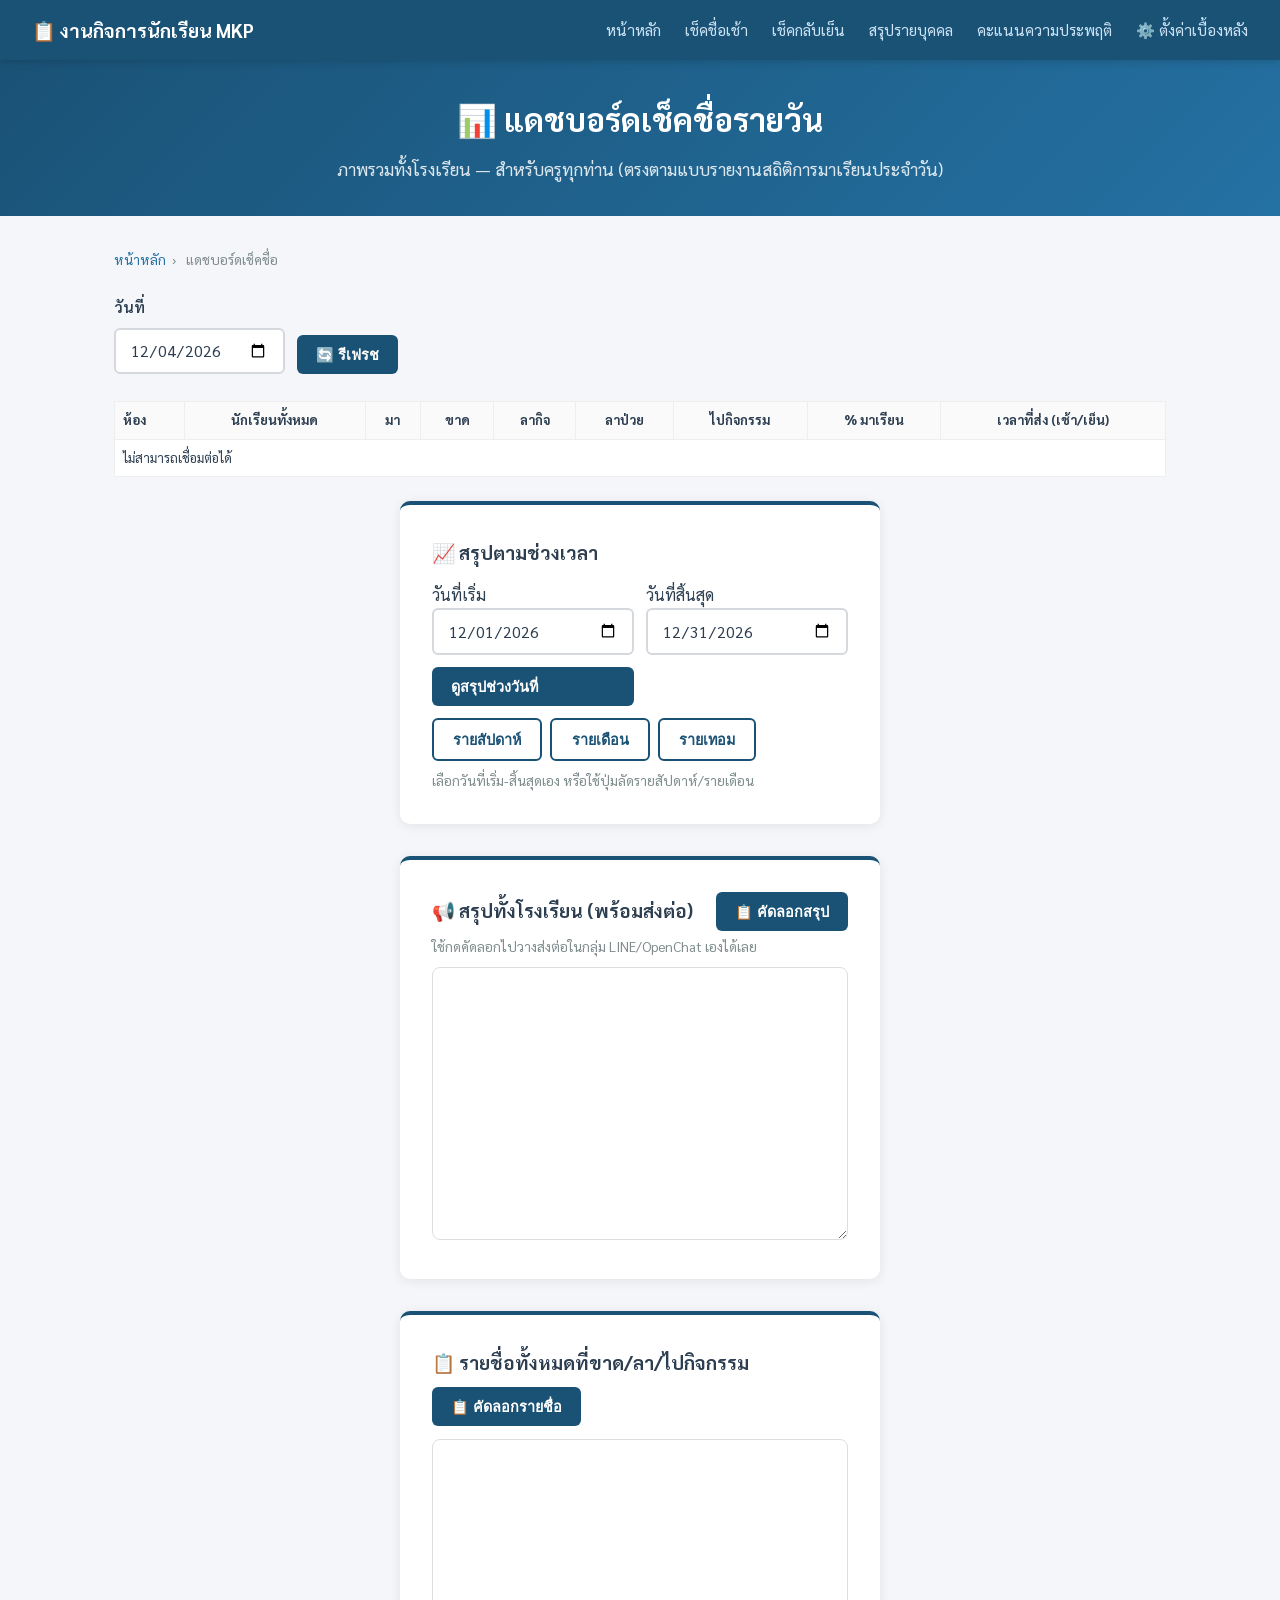
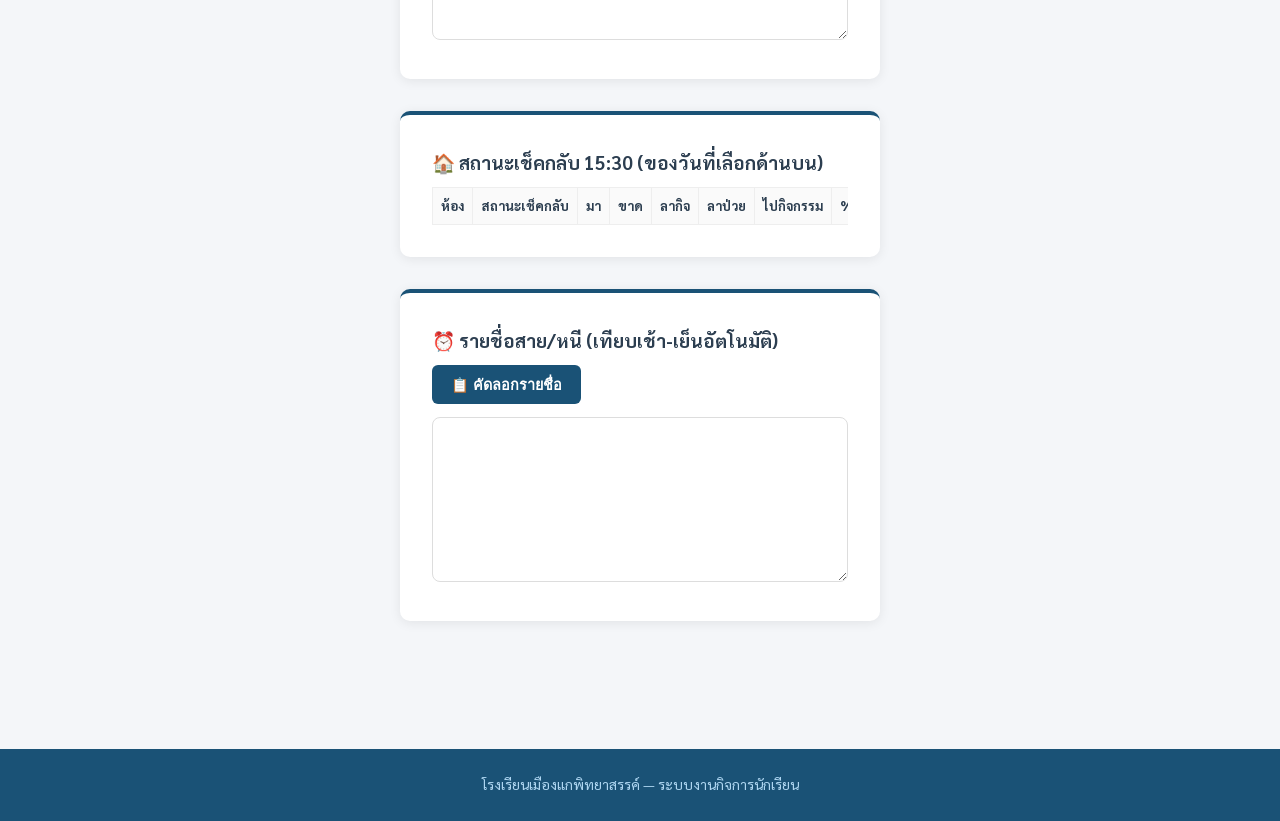
<file: dashboard.html>
<!DOCTYPE html>
<html lang="th">
<head>
  <meta charset="UTF-8">
  <meta name="viewport" content="width=device-width, initial-scale=1.0">
  <title>แดชบอร์ดเช็คชื่อรายวัน — เมืองแกพิทยาสรรค์</title>
  <link rel="preconnect" href="https://fonts.googleapis.com">
  <link href="https://fonts.googleapis.com/css2?family=Sarabun:wght@400;600;700&display=swap" rel="stylesheet">
  <link rel="stylesheet" href="assets/css/style.css">
  <style>
    .totals-grid {
      display: grid; grid-template-columns: repeat(auto-fit, minmax(110px,1fr));
      gap: 0.75rem; margin: 1rem 0 1.5rem;
    }
    .total-tile {
      background: #fff; border: 1px solid #eee; border-radius: 10px;
      padding: 0.9rem; text-align: center; box-shadow: 0 2px 8px rgba(0,0,0,0.05);
    }
    .total-tile .num { font-size: 1.6rem; font-weight: 700; }
    .total-tile .lbl { font-size: 0.8rem; color: var(--muted,#666); }

    table.att-table { width: 100%; border-collapse: collapse; background: #fff; }
    table.att-table th, table.att-table td {
      padding: 0.45rem 0.5rem; border: 1px solid #eee; text-align: center; font-size: 0.82rem; white-space: nowrap;
    }
    table.att-table td:first-child, table.att-table th:first-child { text-align: left; }
    table.att-table th { background: #fafafa; font-weight: 700; }
    tr.room-row { cursor: pointer; }
    tr.room-row:hover { background: #f7f9fc; }
    tr.detail-row td { background: #fbfbfb; font-size: 0.85rem; color: #444; text-align: left; white-space: normal; }
    tr.group-row td { background: #eef4fb; font-weight: 700; }
    tr.grand-row td { background: #1f3a5f; color: #fff; font-weight: 700; }
    .status-yes { color: var(--green,#27ae60); font-weight: 600; }
    .status-no  { color: var(--accent,#e74c3c); font-weight: 600; }
    .table-wrap { overflow-x: auto; }
  </style>
</head>
<body>

<nav class="navbar">
  <a href="index.html" class="navbar-brand">📋 งานกิจการนักเรียน MKP</a>
  <ul class="navbar-nav">
    <li><a href="index.html">หน้าหลัก</a></li>
    <li><a href="report.html">เช็คชื่อเช้า</a></li>
    <li><a href="report-evening.html">เช็คกลับเย็น</a></li>
    <li><a href="attendance-summary.html">สรุปรายบุคคล</a></li>
    <li><a href="behavior.html">คะแนนความประพฤติ</a></li>
    <li><a href="settings.html">⚙️ ตั้งค่าเบื้องหลัง</a></li>
  </ul>
</nav>

<div class="hero" style="padding:2rem;">
  <h1>📊 แดชบอร์ดเช็คชื่อรายวัน</h1>
  <p>ภาพรวมทั้งโรงเรียน — สำหรับครูทุกท่าน (ตรงตามแบบรายงานสถิติการมาเรียนประจำวัน)</p>
</div>

<div class="container">
  <div class="breadcrumb">
    <a href="index.html">หน้าหลัก</a><span>›</span>
    แดชบอร์ดเช็คชื่อ
  </div>

  <div id="content">
    <div class="form-group" style="max-width:420px; display:flex; gap:0.75rem; align-items:flex-end; flex-wrap:wrap;">
      <div>
        <label for="datePicker">วันที่</label>
        <input type="date" id="datePicker" class="form-control" onchange="loadData(this.value)">
      </div>
      <button type="button" class="btn btn-primary" onclick="loadData(document.getElementById('datePicker').value)">🔄 รีเฟรช</button>
    </div>

    <div class="totals-grid" id="totalsGrid"></div>
    <p class="summary-line" id="totalsNote" style="color:var(--muted,#666); font-size:0.85rem; margin-top:-1rem; margin-bottom:1rem;"></p>

    <!-- เดิมแยกนับชาย/หญิงตามฟอร์มกระดาษราชการ (2 แถวหัวตาราง) ตัดออกแล้ว 2569 — ครูยอมรับว่า
         ไม่ตรงกับฟอร์มกระดาษนั้นอีกต่อไป ใช้ "% มาเรียน" ต่อห้องแทน (คำนวณสดฝั่ง client) -->
    <div class="table-wrap">
      <table class="att-table">
        <thead>
          <tr>
            <th>ห้อง</th><th>นักเรียนทั้งหมด</th><th>มา</th><th>ขาด</th><th>ลากิจ</th><th>ลาป่วย</th>
            <th>ไปกิจกรรม</th><th>% มาเรียน</th><th>เวลาที่ส่ง (เช้า/เย็น)</th>
          </tr>
        </thead>
        <tbody id="tableBody"></tbody>
      </table>
    </div>

    <div class="form-card" style="margin-top:1.5rem;">
      <h3 style="margin:0 0 0.75rem;">📈 สรุปตามช่วงเวลา</h3>
      <div style="display:grid; grid-template-columns:repeat(auto-fit,minmax(170px,1fr)); gap:0.75rem; align-items:end;">
        <div>
          <label for="rangeStartDate">วันที่เริ่ม</label>
          <input type="date" id="rangeStartDate" class="form-control">
        </div>
        <div>
          <label for="rangeEndDate">วันที่สิ้นสุด</label>
          <input type="date" id="rangeEndDate" class="form-control">
        </div>
        <button type="button" class="btn btn-primary" onclick="loadCustomRangeSummary()">ดูสรุปช่วงวันที่</button>
      </div>
      <div style="display:flex; gap:0.5rem; flex-wrap:wrap; margin-top:0.75rem;">
        <button type="button" class="btn btn-outline" onclick="setRangePreset('week')">รายสัปดาห์</button>
        <button type="button" class="btn btn-outline" onclick="setRangePreset('month')">รายเดือน</button>
        <button type="button" class="btn btn-outline" onclick="setRangePreset('term')">รายเทอม</button>
      </div>
      <p class="summary-line" id="rangeSummaryNote" style="color:var(--muted,#666); font-size:0.85rem; margin-top:0.5rem;">
        เลือกวันที่เริ่ม-สิ้นสุดเอง หรือใช้ปุ่มลัดรายสัปดาห์/รายเดือน
      </p>
      <div class="totals-grid" id="rangeTotalsGrid" style="display:none;"></div>
      <div class="table-wrap" id="rangeTableWrap" style="display:none;">
        <table class="att-table">
          <thead>
            <tr>
              <th>ห้อง</th><th>วันที่ส่ง</th><th>มา</th><th>ขาด</th><th>ลากิจ</th><th>ลาป่วย</th><th>ไปกิจกรรม</th><th>% มาเรียนสะสม</th>
            </tr>
          </thead>
          <tbody id="rangeTableBody"></tbody>
        </table>
      </div>
    </div>

    <div class="form-card" style="margin-top:1.5rem;">
      <div style="display:flex; justify-content:space-between; align-items:center; flex-wrap:wrap; gap:0.5rem;">
        <h3 style="margin:0;">📢 สรุปทั้งโรงเรียน (พร้อมส่งต่อ)</h3>
        <button type="button" class="btn btn-primary" onclick="copySchoolSummary()">📋 คัดลอกสรุป</button>
      </div>
      <p class="summary-line" id="schoolSummaryNote" style="color:var(--muted,#666); font-size:0.85rem; margin-top:0.3rem;">ใช้กดคัดลอกไปวางส่งต่อในกลุ่ม LINE/OpenChat เองได้เลย</p>
      <textarea id="schoolSummaryText" readonly rows="14"
        style="width:100%; margin-top:0.5rem; font-family:inherit; font-size:0.9rem; padding:0.6rem; border:1px solid #ddd; border-radius:8px; resize:vertical;"></textarea>
    </div>

    <div class="form-card" style="margin-top:1.5rem;">
      <div style="display:flex; justify-content:space-between; align-items:center; flex-wrap:wrap; gap:0.5rem;">
        <h3 style="margin:0;">📋 รายชื่อทั้งหมดที่ขาด/ลา/ไปกิจกรรม</h3>
        <button type="button" class="btn btn-primary" onclick="copyAbsentList()">📋 คัดลอกรายชื่อ</button>
      </div>
      <p class="summary-line" id="absentListNote" style="color:var(--muted,#666); font-size:0.85rem; margin-top:0.3rem;"></p>
      <textarea id="absentListText" readonly rows="10"
        style="width:100%; margin-top:0.5rem; font-family:inherit; font-size:0.9rem; padding:0.6rem; border:1px solid #ddd; border-radius:8px; resize:vertical;"></textarea>
    </div>

    <!-- เช็คกลับ 15:30 — เช็คอิสระเต็มรูปแบบเหมือนเช้า (ไม่กรองจากข้อมูลเช้า) ไม่มีการแจ้งเตือน LINE
         ใดๆ สำหรับส่วนนี้ (ครูยืนยันแล้ว) ต้องเปิดหน้านี้ดูเอง — % มาเรียนรวมและรายชื่อสาย/หนี
         คำนวณจากการเทียบผลเช้า-เย็นอัตโนมัติ (ดูรายละเอียดใน apps-script.gs หัวข้อ "โมดูล A") -->
    <div class="form-card" style="margin-top:1.5rem;">
      <h3 style="margin:0 0 0.5rem;">🏠 สถานะเช็คกลับ 15:30 (ของวันที่เลือกด้านบน)</h3>
      <div class="table-wrap">
        <table class="att-table" id="eveningTable">
          <thead>
            <tr><th>ห้อง</th><th>สถานะเช็คกลับ</th><th>มา</th><th>ขาด</th><th>ลากิจ</th><th>ลาป่วย</th><th>ไปกิจกรรม</th><th>% มาเรียนรวม</th><th>เวลาที่ส่ง</th></tr>
          </thead>
          <tbody id="eveningBody"></tbody>
        </table>
      </div>
    </div>

    <div class="form-card" style="margin-top:1.5rem;">
      <div style="display:flex; justify-content:space-between; align-items:center; flex-wrap:wrap; gap:0.5rem;">
        <h3 style="margin:0;">⏰ รายชื่อสาย/หนี (เทียบเช้า-เย็นอัตโนมัติ)</h3>
        <button type="button" class="btn btn-primary" onclick="copyLateAbsconderList()">📋 คัดลอกรายชื่อ</button>
      </div>
      <p class="summary-line" id="lateAbsconderNote" style="color:var(--muted,#666); font-size:0.85rem; margin-top:0.3rem;"></p>
      <textarea id="lateAbsconderText" readonly rows="8"
        style="width:100%; margin-top:0.5rem; font-family:inherit; font-size:0.9rem; padding:0.6rem; border:1px solid #ddd; border-radius:8px; resize:vertical;"></textarea>
    </div>
  </div>
</div>

<div class="footer">
  <p>โรงเรียนเมืองแกพิทยาสรรค์ — ระบบงานกิจการนักเรียน</p>
</div>

<script>
const SCRIPT_URL = 'https://script.google.com/macros/s/AKfycbwD6H5SAdTiPt1qvf2KPPYKiuFaBr8Bllqw-uoWEU8eabDw3iIrLOh9RFBJWf-lp_D3/exec';
const COLS = 9; // ห้อง, จำนวนเต็ม, มา, ขาด, ลากิจ, ลาป่วย, ไปกิจกรรม, % มาเรียน, เวลาที่ส่ง (เดิม 20 คอลัมน์ตอนแยกชาย/หญิง)

function init() {
  const today = new Date().toLocaleDateString('sv-SE'); // yyyy-MM-dd ตามเวลาเครื่องผู้ใช้
  document.getElementById('datePicker').value = today;
  const monthRange = getMonthRange(today);
  document.getElementById('rangeStartDate').value = monthRange.startDate;
  document.getElementById('rangeEndDate').value = monthRange.endDate;
  loadData(today);
}
init();

async function loadData(dateStr) {
  dateStr = normalizeDateParam(dateStr);
  const tbody = document.getElementById('tableBody');
  tbody.innerHTML = `<tr><td colspan="${COLS}">กำลังโหลด...</td></tr>`;
  try {
    const res  = await fetch(`${SCRIPT_URL}?action=bydate&date=${encodeURIComponent(dateStr)}`);
    const json = await res.json();
    if (json.status !== 'ok') {
      tbody.innerHTML = `<tr><td colspan="${COLS}">${json.message || 'เกิดข้อผิดพลาด'}</td></tr>`;
      return;
    }
    renderTotals(json.totals);
    renderTable(json.rooms);
    renderSchoolSummary(json.rooms, dateStr);
    renderAbsentList(json.rooms, dateStr);
    loadEveningData(dateStr);
    loadComparisonAndRate(dateStr);
  } catch {
    tbody.innerHTML = `<tr><td colspan="${COLS}">ไม่สามารถเชื่อมต่อได้</td></tr>`;
  }
}

function setRangePreset(mode) {
  const selectedDate = normalizeDateParam(document.getElementById('datePicker').value);
  const note = document.getElementById('rangeSummaryNote');

  if (mode === 'term') {
    note.textContent = 'กำลังตรวจค่าภาคเรียน...';
    loadTermRangeNote();
    return;
  }

  const range = mode === 'week' ? getSchoolWeekRange(selectedDate) : getMonthRange(selectedDate);
  const label = mode === 'week'
    ? `รายสัปดาห์ จันทร์-อาทิตย์ (${thaiDateLabel(range.startDate)} - ${thaiDateLabel(range.endDate)})`
    : `รายเดือน (${thaiMonthLabel(selectedDate)})`;

  document.getElementById('rangeStartDate').value = range.startDate;
  document.getElementById('rangeEndDate').value = range.endDate;
  loadRangeSummary(range.startDate, range.endDate, label);
}

async function loadTermRangeNote() {
  try {
    const res = await fetch(`${SCRIPT_URL}?action=settingsData`);
    const json = await res.json();
    const term = json.term || 'ยังไม่ระบุ';
    document.getElementById('rangeSummaryNote').textContent = `รายเทอม: ภาคเรียนปัจจุบันคือ ${term} แต่ยังไม่ได้ตั้งค่าวันเริ่ม-สิ้นสุดภาคเรียนในหน้าตั้งค่า จึงยังสรุปรายเทอมไม่ได้`;
  } catch {
    document.getElementById('rangeSummaryNote').textContent = 'ไม่สามารถโหลดค่าภาคเรียนได้';
  }
}

function loadCustomRangeSummary() {
  const startDate = normalizeDateParam(document.getElementById('rangeStartDate').value);
  const endDate = normalizeDateParam(document.getElementById('rangeEndDate').value);
  const note = document.getElementById('rangeSummaryNote');
  if (!startDate || !endDate) {
    note.textContent = 'กรุณาเลือกวันที่เริ่มและวันที่สิ้นสุด';
    return;
  }
  const label = `ช่วงวันที่ ${thaiDateLabel(startDate)} - ${thaiDateLabel(endDate)}`;
  loadRangeSummary(startDate, endDate, label);
}

async function loadRangeSummary(startDate, endDate, label) {
  const note = document.getElementById('rangeSummaryNote');
  const grid = document.getElementById('rangeTotalsGrid');
  const wrap = document.getElementById('rangeTableWrap');
  const body = document.getElementById('rangeTableBody');

  grid.style.display = 'none';
  wrap.style.display = 'none';
  body.innerHTML = '';
  note.textContent = `กำลังโหลด${label}...`;

  try {
    const res = await fetch(`${SCRIPT_URL}?action=rangeSummary&startDate=${encodeURIComponent(startDate)}&endDate=${encodeURIComponent(endDate)}`);
    const json = await res.json();
    if (json.status !== 'ok') {
      note.textContent = json.message || 'โหลดสรุปช่วงเวลาไม่สำเร็จ';
      return;
    }
    renderRangeSummary(json, label);
  } catch {
    note.textContent = 'ไม่สามารถเชื่อมต่อสรุปช่วงเวลาได้';
  }
}

function renderRangeSummary(data, label) {
  const note = document.getElementById('rangeSummaryNote');
  const grid = document.getElementById('rangeTotalsGrid');
  const wrap = document.getElementById('rangeTableWrap');
  const body = document.getElementById('rangeTableBody');
  const t = data.totals || {};

  note.textContent = `${label} — นับจากห้องที่ส่งรายงานแล้วเท่านั้น ถ้าห้องเดียวกันส่งซ้ำในวันเดียวกัน ระบบใช้รายการล่าสุด`;
  grid.style.display = 'grid';
  grid.innerHTML = `
    <div class="total-tile"><div class="num">${t.submittedRoomDays || 0}</div><div class="lbl">ครั้งที่ส่งรายงาน</div></div>
    <div class="total-tile"><div class="num">${t.present?.total || 0}</div><div class="lbl">มา</div></div>
    <div class="total-tile"><div class="num">${t.absent?.total || 0}</div><div class="lbl">ขาด</div></div>
    <div class="total-tile"><div class="num">${t.personalLeave?.total || 0}</div><div class="lbl">ลากิจ</div></div>
    <div class="total-tile"><div class="num">${t.sickLeave?.total || 0}</div><div class="lbl">ลาป่วย</div></div>
    <div class="total-tile"><div class="num">${t.activity?.total || 0}</div><div class="lbl">ไปกิจกรรม</div></div>
    <div class="total-tile"><div class="num">${t.rate == null ? '-' : t.rate + '%'}</div><div class="lbl">% มาเรียนสะสม</div></div>
  `;

  wrap.style.display = 'block';
  body.innerHTML = (data.rooms || []).map(r => `
    <tr>
      <td>${r.room}</td>
      <td>${r.submittedDays || '-'}</td>
      <td>${r.submittedDays ? r.present.total : '-'}</td>
      <td>${r.submittedDays ? r.absent.total : '-'}</td>
      <td>${r.submittedDays ? r.personalLeave.total : '-'}</td>
      <td>${r.submittedDays ? r.sickLeave.total : '-'}</td>
      <td>${r.submittedDays ? r.activity.total : '-'}</td>
      <td>${r.rate == null ? '-' : r.rate + '%'}</td>
    </tr>
  `).join('');
}

function getSchoolWeekRange(dateStr) {
  const d = new Date(dateStr + 'T00:00:00');
  const day = d.getDay(); // Sunday=0, Monday=1
  const diffToMonday = day === 0 ? -6 : 1 - day;
  const monday = addDays(d, diffToMonday);
  const sunday = addDays(monday, 6);
  return { startDate: toDateInputValue(monday), endDate: toDateInputValue(sunday) };
}

function getMonthRange(dateStr) {
  const d = new Date(dateStr + 'T00:00:00');
  const first = new Date(d.getFullYear(), d.getMonth(), 1);
  const last = new Date(d.getFullYear(), d.getMonth() + 1, 0);
  return { startDate: toDateInputValue(first), endDate: toDateInputValue(last) };
}

function addDays(date, days) {
  const d = new Date(date);
  d.setDate(d.getDate() + days);
  return d;
}

function toDateInputValue(date) {
  return date.toLocaleDateString('sv-SE');
}

// ---------------- เช็คกลับ 15:30 (เช็คอิสระ 5 หมวดเหมือนเช้า ไม่กรองจากข้อมูลเช้า) ----------------
async function loadEveningData(dateStr) {
  const body = document.getElementById('eveningBody');
  body.innerHTML = `<tr><td colspan="9">กำลังโหลด...</td></tr>`;
  try {
    const res  = await fetch(`${SCRIPT_URL}?action=eveningByDate&date=${encodeURIComponent(dateStr)}`);
    const json = await res.json();
    if (json.status !== 'ok') { body.innerHTML = `<tr><td colspan="9">${json.message || 'เกิดข้อผิดพลาด'}</td></tr>`; return; }
    window._eveningRooms = json.rooms; // เก็บไว้ผสมกับ % จาก attendanceRate ที่โหลดคนละจังหวะ
    renderEveningTable(json.rooms, window._rateByRoom || {});

    // เก็บเวลาที่ส่งเย็นไว้ผสมกับตารางเช้า (คอลัมน์ "เวลาที่ส่ง (เช้า/เย็น)") — คนละ endpoint คนละ
    // จังหวะเวลาโหลดกับตารางเช้า (เหมือนปัญหาเดียวกับ % มาเรียนรวม) ต้อง re-render ตารางเช้าซ้ำ
    // ตอนข้อมูลเย็นมาถึง ถ้าตารางเช้า render ไปแล้วก่อนหน้านี้
    window._eveningTimeByRoom = Object.fromEntries(json.rooms.filter(r => r.submitted).map(r => [r.room, r.time]));
    if (window._morningRooms) renderTable(window._morningRooms);
  } catch {
    body.innerHTML = `<tr><td colspan="9">ไม่สามารถเชื่อมต่อได้</td></tr>`;
  }
}

function renderEveningTable(rooms, rateByRoom) {
  const body = document.getElementById('eveningBody');
  if (!rooms.length) { body.innerHTML = `<tr><td colspan="9">ยังไม่มีห้องในระบบ</td></tr>`; return; }

  body.innerHTML = rooms.map(r => {
    const rateInfo = rateByRoom[r.room];
    const rateCell = rateInfo && rateInfo.rate !== null ? `${rateInfo.rate}%` : '-';
    if (!r.submitted) {
      return `<tr><td>${r.room}</td><td><span class="status-no">⏳ ยังไม่ส่งเช็คกลับ</span></td><td>-</td><td>-</td><td>-</td><td>-</td><td>-</td><td>${rateCell}</td><td>-</td></tr>`;
    }
    return `<tr><td>${r.room}</td><td><span class="status-yes">ส่งแล้ว</span></td><td>${r.present}</td><td>${r.absent.total}</td><td>${r.personalLeave.total}</td><td>${r.sickLeave.total}</td><td>${r.activity.total}</td><td>${rateCell}</td><td>${r.time}</td></tr>`;
  }).join('');
}

// ---------------- เทียบเช้า-เย็นอัตโนมัติ: รายชื่อสาย/หนี + % มาเรียนรวม ----------------
// % มาเรียนรวม = (ปกติ+สาย) / ทั้งหมด — สมมติฐานที่ Cody ตั้งเอง (นับสายเป็นมาเรียน) ยังไม่ได้
// ยืนยันกับครู 100% ถ้าจะเปลี่ยนสูตรแก้ที่ getAttendanceRateData() ใน apps-script.gs
async function loadComparisonAndRate(dateStr) {
  try {
    const [cmpRes, rateRes] = await Promise.all([
      fetch(`${SCRIPT_URL}?action=dailyComparison&date=${encodeURIComponent(dateStr)}`),
      fetch(`${SCRIPT_URL}?action=attendanceRate&date=${encodeURIComponent(dateStr)}`),
    ]);
    const cmpJson  = await cmpRes.json();
    const rateJson = await rateRes.json();

    if (rateJson.status === 'ok') {
      window._rateByRoom = Object.fromEntries(rateJson.rooms.map(r => [r.room, r]));
      renderSchoolRateTile(rateJson.schoolRate);
      if (window._eveningRooms) renderEveningTable(window._eveningRooms, window._rateByRoom);
    }
    if (cmpJson.status === 'ok') renderLateAbsconderList(cmpJson.rooms, dateStr);
  } catch { /* ไม่บล็อกส่วนอื่นของแดชบอร์ดถ้าเปรียบเทียบเช้า-เย็นโหลดไม่สำเร็จ */ }
}

// เพิ่ม tile "% มาเรียนรวมทั้งโรงเรียน" ต่อท้าย totalsGrid ที่ renderTotals() สร้างไว้แล้ว —
// แยกฟังก์ชันเพราะข้อมูล % มาจากคนละ endpoint คนละจังหวะเวลาโหลด (ช้ากว่า bydate เล็กน้อย)
function renderSchoolRateTile(schoolRate) {
  const grid = document.getElementById('totalsGrid');
  const old = document.getElementById('schoolRateTile');
  if (old) old.remove();
  const tile = document.createElement('div');
  tile.className = 'total-tile';
  tile.id = 'schoolRateTile';
  tile.innerHTML = `<div class="num">${schoolRate !== null && schoolRate !== undefined ? schoolRate + '%' : '-'}</div><div class="lbl">% มาเรียนรวม (เช้า+เย็นครบ)</div>`;
  grid.appendChild(tile);
}

function renderLateAbsconderList(rooms, dateStr) {
  const lines = [];
  rooms.forEach(r => {
    r.students.forEach(s => {
      if (s.result === 'สาย' || s.result === 'หนี') lines.push(`${s.name} — ${r.room} — ${s.result}`);
    });
  });
  const header = `รายชื่อสาย/หนี (เทียบเช้า-เย็นอัตโนมัติ) วันที่ ${thaiDateLabel(dateStr)}`;
  document.getElementById('lateAbsconderText').value = lines.length
    ? `${header}\n\n${lines.join('\n')}`
    : `${header}\n\nไม่มีนักเรียนสาย/หนีในวันนี้ (เฉพาะห้องที่เช็คครบทั้งเช้า-เย็นแล้ว)`;
  document.getElementById('lateAbsconderNote').textContent = lines.length
    ? `รวม ${lines.length} คน (เฉพาะห้องที่เช็คครบทั้งเช้า-เย็นแล้ว)`
    : '';
}

async function copyLateAbsconderList() {
  const textarea = document.getElementById('lateAbsconderText');
  try {
    await navigator.clipboard.writeText(textarea.value);
    showLateCopyFeedback('คัดลอกแล้ว ✓');
  } catch {
    textarea.select();
    try {
      document.execCommand('copy');
      showLateCopyFeedback('คัดลอกแล้ว ✓');
    } catch {
      showLateCopyFeedback('คัดลอกอัตโนมัติไม่ได้ กรุณากด Ctrl+C เอง (เลือกข้อความให้แล้ว)');
    }
  }
}

function showLateCopyFeedback(msg) {
  const note = document.getElementById('lateAbsconderNote');
  const original = note.textContent;
  note.textContent = msg;
  setTimeout(() => { note.textContent = original; }, 2500);
}

function renderTotals(t) {
  const incomplete = t.submittedCount < t.totalRooms;
  document.getElementById('totalsGrid').innerHTML = `
    <div class="total-tile"><div class="num" style="${incomplete ? 'color:var(--accent,#e74c3c)' : ''}">${t.submittedCount}/${t.totalRooms}</div><div class="lbl">ห้องที่ส่งแล้ว</div></div>
    <div class="total-tile"><div class="num">${t.present.total}</div><div class="lbl">มา${incomplete ? '*' : ''}</div></div>
    <div class="total-tile"><div class="num">${t.absent.total}</div><div class="lbl">ขาด${incomplete ? '*' : ''}</div></div>
    <div class="total-tile"><div class="num">${t.personalLeave.total}</div><div class="lbl">ลากิจ${incomplete ? '*' : ''}</div></div>
    <div class="total-tile"><div class="num">${t.sickLeave.total}</div><div class="lbl">ลาป่วย${incomplete ? '*' : ''}</div></div>
    <div class="total-tile"><div class="num">${t.activity.total}</div><div class="lbl">ไปกิจกรรม${incomplete ? '*' : ''}</div></div>
  `;
  document.getElementById('totalsNote').textContent = incomplete
    ? '* ยอดรวมนับเฉพาะห้องที่ส่งรายงานแล้วเท่านั้น ยังมีบางห้องไม่ส่ง'
    : 'ยอดรวมนี้ครบทุกห้องแล้ว';
}

// เดิมมี isJunior/isSenior + แถวรวม ม.ต้น/ม.ปลาย แยกชาย/หญิง — ตัดออกแล้ว 2569 ตามที่ครูสั่ง
// เหลือแค่แถวรายห้อง + แถว "รวมทั้งสิ้น" ท้ายสุด ไม่แยกเพศ ใช้ % มาเรียนแทน

function zeroCat() { return { total: 0 }; }
function addCat(target, src) { target.total += src.total; }

// รวมข้อมูลทุกห้องเป็นยอดเดียว (ใช้แค่แถว "รวมทั้งสิ้น" — ไม่มีแถวกลุ่ม ม.ต้น/ม.ปลาย อีกแล้ว)
function sumGroup(rooms) {
  const roster = zeroCat(), present = zeroCat(), absent = zeroCat(), personalLeave = zeroCat(), sickLeave = zeroCat(), activity = zeroCat();
  let submittedCount = 0;
  rooms.forEach(r => {
    addCat(roster, r.roster);
    if (r.submitted) {
      submittedCount++;
      addCat(present, r.present); addCat(absent, r.absent);
      addCat(personalLeave, r.personalLeave); addCat(sickLeave, r.sickLeave); addCat(activity, r.activity);
    }
  });
  return { roster, present, absent, personalLeave, sickLeave, activity, submittedCount, count: rooms.length };
}

function catCells(cat, submitted) {
  if (!submitted) return '<td>-</td>';
  return `<td>${cat.total}</td>`;
}

function rateCellFor(rate) {
  return rate !== null && rate !== undefined ? `${rate}%` : '-';
}

// รวมเวลาที่ส่งเช้า+เย็นเป็นช่องเดียว "08:42 / 15:31" — ฝั่งไหนยังไม่ส่งใช้ "-" แทน
function combinedTimeCell(r) {
  const morningTime = r.submitted ? r.time : '-';
  const eveningTime  = (window._eveningTimeByRoom || {})[r.room] || '-';
  return `${morningTime} / ${eveningTime}`;
}

function renderRoomRow(r, i) {
  const hasNames = (r.absent && r.absent.names) || (r.personalLeave && r.personalLeave.names) ||
                    (r.sickLeave && r.sickLeave.names) || (r.activity && r.activity.names);
  const rows = [`
    <tr class="room-row" onclick="toggleDetail(${i})">
      <td>${r.room} ${r.submitted && hasNames ? '🔽' : ''}</td>
      <td>${r.roster.total}</td>
      ${catCells(r.present, r.submitted)}
      ${catCells(r.absent, r.submitted)}
      ${catCells(r.personalLeave, r.submitted)}
      ${catCells(r.sickLeave, r.submitted)}
      ${catCells(r.activity, r.submitted)}
      <td>${r.submitted ? rateCellFor(r.rate) : '<span class="status-no">ยังไม่ส่ง</span>'}</td>
      <td>${combinedTimeCell(r)}</td>
    </tr>
  `];
  if (r.submitted) {
    rows.push(`
      <tr class="detail-row" id="detail-${i}" style="display:none;">
        <td colspan="${COLS}">
          ${r.absent.names ? `<b>ขาด:</b> ${r.absent.names}<br>` : ''}
          ${r.personalLeave.names ? `<b>ลากิจ:</b> ${r.personalLeave.names}<br>` : ''}
          ${r.sickLeave.names ? `<b>ลาป่วย:</b> ${r.sickLeave.names}<br>` : ''}
          ${r.activity.names ? `<b>ไปกิจกรรม:</b> ${r.activity.names}` : ''}
          ${!hasNames ? 'มาเรียนครบทุกคน' : ''}
        </td>
      </tr>
    `);
  }
  return rows.join('');
}

function renderGroupRow(label, g) {
  const submitted = g.submittedCount > 0;
  const rate = g.roster.total > 0 && submitted ? Math.round((g.present.total / g.roster.total) * 1000) / 10 : null;
  return `
    <tr class="grand-row">
      <td>${label}</td>
      <td>${g.roster.total}</td>
      ${catCells(g.present, submitted)}
      ${catCells(g.absent, submitted)}
      ${catCells(g.personalLeave, submitted)}
      ${catCells(g.sickLeave, submitted)}
      ${catCells(g.activity, submitted)}
      <td>${rateCellFor(rate)}</td>
      <td>-</td>
    </tr>
  `;
}

function renderTable(rooms) {
  window._morningRooms = rooms; // เก็บไว้ให้ loadEveningData เรียก re-render ตอนเวลาส่งเย็นมาถึง
  const tbody = document.getElementById('tableBody');
  if (!rooms.length) {
    tbody.innerHTML = `<tr><td colspan="${COLS}">ยังไม่มีห้องในระบบ (ใส่ใน Sheet "ห้องเรียน")</td></tr>`;
    return;
  }

  let html = rooms.map((r, i) => renderRoomRow(r, i)).join('');
  html += renderGroupRow('รวมทั้งสิ้น', sumGroup(rooms));

  tbody.innerHTML = html;
}

// สร้างข้อความสรุปทั้งโรงเรียน แบบรายห้อง บรรทัดเดียวต่อห้อง — เดิมระบบเคย
// ส่งเข้า LINE อัตโนมัติตอนครบ 7/7 ห้อง (ตัดออกถาวรแล้ว 2569) ตอนนี้ครูกดคัดลอกไปวางส่งต่อ
// เอง (เช่น ใน OpenChat) แทน ไม่ต้องรอให้ครบทุกห้อง — กดคัดลอกได้ตลอดเวลาตามข้อมูล ณ ตอนนั้น
function buildRoomLine(r) {
  if (!r.submitted) return `${r.room}: ⏳ ยังไม่ส่งข้อมูล`;
  const parts = [`ทั้งหมด ${r.roster.total}`, `มา ${r.present.total}`];
  if (r.absent.total > 0)        parts.push(`ขาด ${r.absent.total}`);
  if (r.personalLeave.total > 0) parts.push(`ลากิจ ${r.personalLeave.total}`);
  if (r.sickLeave.total > 0)     parts.push(`ป่วย ${r.sickLeave.total}`);
  if (r.activity.total > 0)      parts.push(`กิจกรรม ${r.activity.total}`);
  return `${r.room}: ${parts.join(' | ')}`;
}

function renderSchoolSummary(rooms, dateStr) {
  const lines = ['📋 รายละเอียดรายห้อง', thaiDateLabel(dateStr), ''];
  rooms.forEach(r => lines.push(buildRoomLine(r)));
  document.getElementById('schoolSummaryText').value = lines.join('\n');
}

async function copySchoolSummary() {
  const textarea = document.getElementById('schoolSummaryText');
  const note = document.getElementById('schoolSummaryNote');
  const original = note.textContent;
  try {
    await navigator.clipboard.writeText(textarea.value);
    note.textContent = 'คัดลอกแล้ว ✓';
  } catch {
    textarea.select();
    try {
      document.execCommand('copy');
      note.textContent = 'คัดลอกแล้ว ✓';
    } catch {
      note.textContent = 'คัดลอกอัตโนมัติไม่ได้ กรุณากด Ctrl+C เอง (เลือกข้อความให้แล้ว)';
    }
  }
  setTimeout(() => { note.textContent = original; }, 2500);
}

// รวมรายชื่อทั้งหมดที่ขาด/ลากิจ/ลาป่วย/ไปกิจกรรม จากทุกห้องที่ส่งแล้ว เป็น list เดียว
// เอาไปวางในกล่องข้อความให้คัดลอกไปใช้ต่อได้ง่าย (เช่น รายงาน ผอ. หรือติดตามนักเรียน)
function thaiDateLabel(dateStr) {
  dateStr = normalizeDateParam(dateStr);
  const d = new Date(dateStr + 'T00:00:00');
  return d.toLocaleDateString('th-TH', { day: 'numeric', month: 'long', year: 'numeric' });
}

function thaiMonthLabel(dateStr) {
  dateStr = normalizeDateParam(dateStr);
  const d = new Date(dateStr + 'T00:00:00');
  return d.toLocaleDateString('th-TH', { month: 'long', year: 'numeric' });
}

function normalizeDateParam(value) {
  const raw = String(value || '').trim();
  if (/^\d{4}-\d{2}-\d{2}$/.test(raw)) return raw;
  const m = raw.match(/^(\d{1,2})\/(\d{1,2})\/(\d{4})$/);
  if (m) {
    const day = m[1].padStart(2, '0');
    const month = m[2].padStart(2, '0');
    const year = String(Number(m[3]) > 2400 ? Number(m[3]) - 543 : Number(m[3]));
    return `${year}-${month}-${day}`;
  }
  return raw;
}

function renderAbsentList(rooms, dateStr) {
  const CAT_LABELS = [
    ['absent', 'ขาด'],
    ['personalLeave', 'ลากิจ'],
    ['sickLeave', 'ลาป่วย'],
    ['activity', 'ไปกิจกรรม'],
  ];
  const lines = [];
  rooms.forEach(r => {
    if (!r.submitted) return;
    CAT_LABELS.forEach(([key, label]) => {
      const namesStr = r[key] && r[key].names;
      if (!namesStr) return;
      namesStr.split(',').map(n => n.trim()).filter(Boolean).forEach(name => {
        lines.push(`${name} — ${r.room} — ${label}`);
      });
    });
  });

  const header = `รายชื่อขาด/ลา/ไปกิจกรรม วันที่ ${thaiDateLabel(dateStr)}`;
  document.getElementById('absentListText').value = lines.length
    ? `${header}\n\n${lines.join('\n')}`
    : `${header}\n\nไม่มีนักเรียนขาด/ลา/ไปกิจกรรมในวันนี้ (จากห้องที่ส่งรายงานแล้ว)`;
  document.getElementById('absentListNote').textContent = lines.length
    ? `รวม ${lines.length} คน (เฉพาะห้องที่ส่งรายงานแล้ว)`
    : '';
}

async function copyAbsentList() {
  const textarea = document.getElementById('absentListText');
  try {
    await navigator.clipboard.writeText(textarea.value);
    showCopyFeedback('คัดลอกแล้ว ✓');
  } catch {
    // เบราว์เซอร์บางตัว/หน้าที่เปิดจากไฟล์ในเครื่อง อาจใช้ Clipboard API ไม่ได้ — สำรองด้วยการเลือกข้อความให้กด Ctrl+C เอง
    textarea.select();
    try {
      document.execCommand('copy');
      showCopyFeedback('คัดลอกแล้ว ✓');
    } catch {
      showCopyFeedback('คัดลอกอัตโนมัติไม่ได้ กรุณากด Ctrl+C เอง (เลือกข้อความให้แล้ว)');
    }
  }
}

function showCopyFeedback(msg) {
  const note = document.getElementById('absentListNote');
  const original = note.textContent;
  note.textContent = msg;
  setTimeout(() => { note.textContent = original; }, 2500);
}

function toggleDetail(i) {
  const el = document.getElementById(`detail-${i}`);
  if (el) el.style.display = el.style.display === 'none' ? 'table-row' : 'none';
}
</script>

</body>
</html>
</file>
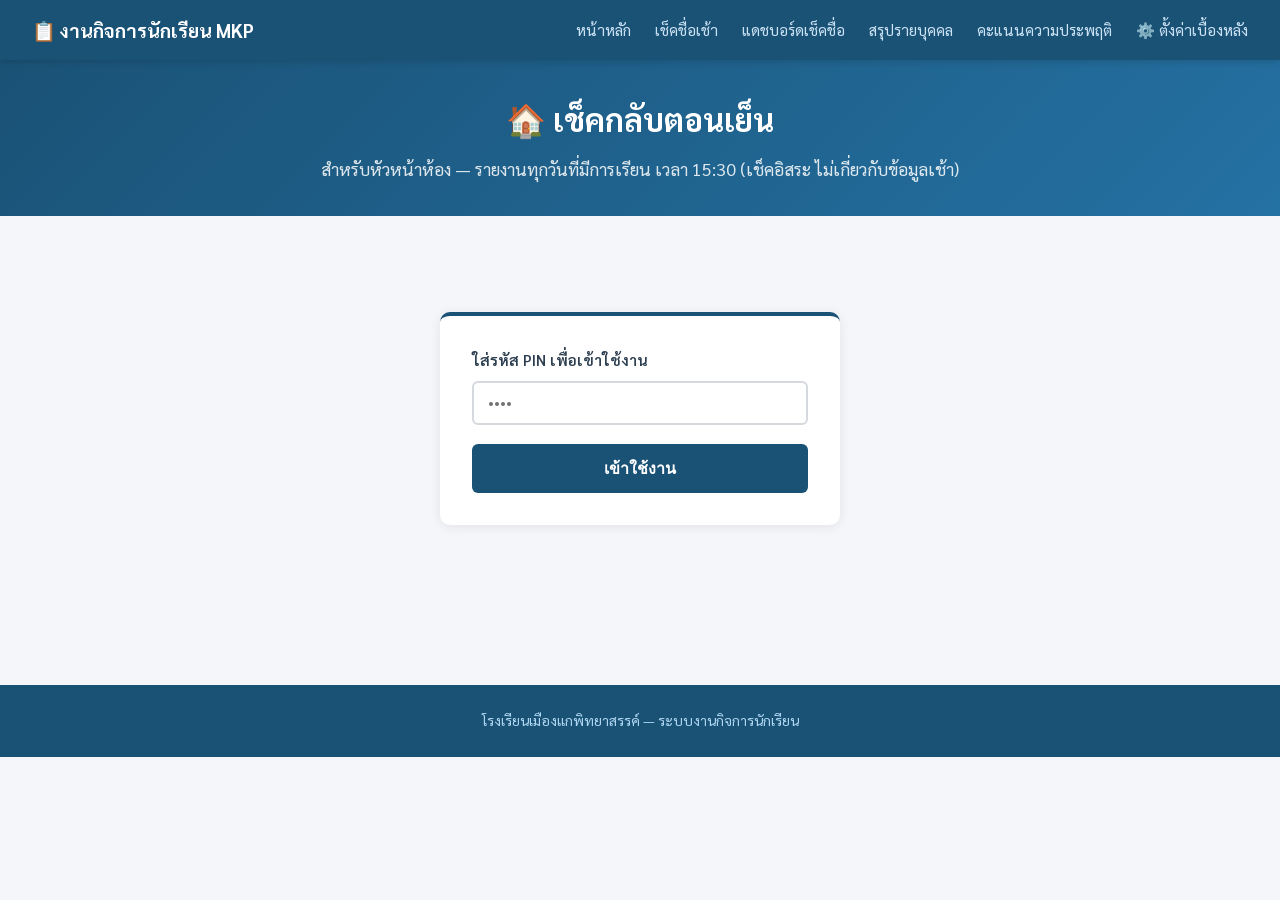
<file: report-evening.html>
<!DOCTYPE html>
<html lang="th">
<head>
  <meta charset="UTF-8">
  <meta name="viewport" content="width=device-width, initial-scale=1.0">
  <title>เช็คกลับตอนเย็น (หัวหน้าห้อง) — เมืองแกพิทยาสรรค์</title>
  <link rel="preconnect" href="https://fonts.googleapis.com">
  <link href="https://fonts.googleapis.com/css2?family=Sarabun:wght@400;600;700&display=swap" rel="stylesheet">
  <link rel="stylesheet" href="assets/css/style.css">
  <style>
    /* สไตล์เฉพาะหน้านี้ — เหมือน report.html เป๊ะ (คัดลอก pattern มา) ต่างแค่ข้อความ */
    .student-row {
      display: flex; align-items: center; justify-content: space-between;
      gap: 0.75rem; padding: 0.65rem 0; border-bottom: 1px solid #eee;
      flex-wrap: wrap;
    }
    .student-row .name { font-weight: 600; flex: 1 1 auto; min-width: 140px; }
    .student-row .gender-tag { font-weight: 400; font-size: 0.8rem; color: var(--muted,#666); margin-left: 0.3rem; }
    .status-mini-grid { display: flex; gap: 0.4rem; flex-wrap: wrap; }
    .status-mini-btn {
      border: 2px solid #ddd; background: #fff; border-radius: 8px;
      padding: 0.6rem 0.75rem; font-size: 0.85rem; cursor: pointer; white-space: nowrap;
      min-height: 44px; min-width: 44px;
    }
    .status-mini-btn.sel-normal   { border-color: var(--green,#27ae60); background:#eafaf1; }
    .status-mini-btn.sel-absent   { border-color: var(--accent,#e74c3c); background:#fdecea; }
    .status-mini-btn.sel-personal { border-color: #f39c12; background:#fef5e7; }
    .status-mini-btn.sel-sick     { border-color: #9b59b6; background:#f4ecf7; }
    .status-mini-btn.sel-activity { border-color: #2980b9; background:#eaf2f8; }
    #rosterBox { max-width: 680px; }
    .summary-line { font-size: 0.9rem; color: var(--muted,#666); margin-top: 0.5rem; }
    #pinGate { max-width: 400px; margin: 4rem auto; }
  </style>
</head>
<body>

<nav class="navbar">
  <a href="index.html" class="navbar-brand">📋 งานกิจการนักเรียน MKP</a>
  <ul class="navbar-nav">
    <li><a href="index.html">หน้าหลัก</a></li>
    <li><a href="report.html">เช็คชื่อเช้า</a></li>
    <li><a href="dashboard.html">แดชบอร์ดเช็คชื่อ</a></li>
    <li><a href="attendance-summary.html">สรุปรายบุคคล</a></li>
    <li><a href="behavior.html">คะแนนความประพฤติ</a></li>
    <li><a href="settings.html">⚙️ ตั้งค่าเบื้องหลัง</a></li>
  </ul>
</nav>

<div class="hero" style="padding:2rem;">
  <h1>🏠 เช็คกลับตอนเย็น</h1>
  <p>สำหรับหัวหน้าห้อง — รายงานทุกวันที่มีการเรียน เวลา 15:30 (เช็คอิสระ ไม่เกี่ยวกับข้อมูลเช้า)</p>
</div>

<div class="container">
  <!-- ⚠️ PIN นี้เช็คฝั่ง client เท่านั้น กันแค่คนไม่ตั้งใจเปิดผิดหน้า ไม่ใช่การป้องกันข้อมูลจริงจัง
       ใช้ PIN เดียวกับเช็คชื่อเช้า (tier "checkin") -->
  <div id="pinGate" class="form-card">
    <div id="pinAlert" class="alert"></div>
    <div class="form-group">
      <label for="pinInput">ใส่รหัส PIN เพื่อเข้าใช้งาน</label>
      <input type="password" id="pinInput" class="form-control" inputmode="numeric" maxlength="4" placeholder="••••">
    </div>
    <button type="button" class="btn btn-primary btn-full" onclick="checkPin()">เข้าใช้งาน</button>
  </div>

  <div id="mainContent" style="display:none;">
    <div class="breadcrumb">
      <a href="index.html">หน้าหลัก</a><span>›</span>
      เช็คกลับตอนเย็น
    </div>

    <div class="form-card" style="max-width:520px;">
      <div id="alertBox" class="alert"></div>

      <div class="form-group">
        <label for="room">ห้อง</label>
        <select id="room" class="form-control">
          <option value="">— กำลังโหลดรายชื่อห้อง... —</option>
        </select>
      </div>

      <button type="button" class="btn btn-primary btn-full" onclick="loadRoster()">ดึงรายชื่อห้อง</button>
    </div>

    <div class="form-card" id="rosterBox" style="display:none;">
      <p style="color:var(--muted,#666); font-size:0.9rem;">
        รายชื่อนี้คือนักเรียนทั้งหมดในห้อง (ไม่เกี่ยวกับข้อมูลเช้า — เช็คอิสระ) —
        ค่าเริ่มต้นของทุกคนคือ <b>มา</b> กดเปลี่ยนเฉพาะคนที่ ขาด/ลากิจ/ลาป่วย/ไปกิจกรรม เท่านั้น
        ระบบจะเทียบกับผลเช้าให้อัตโนมัติ (สาย/หนี) ในแดชบอร์ด
      </p>
      <div class="form-group">
        <label for="reporterName">ชื่อผู้รายงาน (ไม่บังคับ)</label>
        <input type="text" id="reporterName" class="form-control" placeholder="เช่น นาย/นางสาว ชื่อ-นามสกุล">
      </div>
      <div id="studentList"></div>
      <div class="summary-line" id="summaryLine"></div>
      <button type="button" class="btn btn-primary btn-full" id="submitBtn" style="margin-top:1rem;" onclick="submitReport()">
        ✓ ส่งรายงาน
      </button>
    </div>
  </div>
</div>

<div class="footer">
  <p>โรงเรียนเมืองแกพิทยาสรรค์ — ระบบงานกิจการนักเรียน</p>
</div>

<script>
const SCRIPT_URL = 'https://script.google.com/macros/s/AKfycbwD6H5SAdTiPt1qvf2KPPYKiuFaBr8Bllqw-uoWEU8eabDw3iIrLOh9RFBJWf-lp_D3/exec';

// ---------------- PIN gate (tier "checkin" — ใช้ร่วมกับ report.html คนละไฟล์
// แต่ sessionStorage key เดียวกัน ('checkinPinOk') ใส่ครั้งเดียวใช้ได้ทั้งเช้า-เย็นในเซสชันเดียวกัน) ----------------
async function checkPin() {
  const val = document.getElementById('pinInput').value.trim();
  try {
    const res  = await fetch(SCRIPT_URL, { method: 'POST', body: JSON.stringify({ action: 'verifyPin', tier: 'checkin', pin: val }) });
    const json = await res.json();
    if (json.status === 'ok' && json.valid) {
      sessionStorage.setItem('checkinPinOk', '1');
      document.getElementById('pinGate').style.display = 'none';
      document.getElementById('mainContent').style.display = 'block';
      init();
    } else {
      const el = document.getElementById('pinAlert');
      el.className = 'alert alert-error';
      el.textContent = 'รหัส PIN ไม่ถูกต้อง';
      el.style.display = 'block';
    }
  } catch {
    const el = document.getElementById('pinAlert');
    el.className = 'alert alert-error';
    el.textContent = 'ไม่สามารถตรวจสอบ PIN ได้ กรุณาลองใหม่';
    el.style.display = 'block';
  }
}

if (sessionStorage.getItem('checkinPinOk') === '1') {
  document.getElementById('pinGate').style.display = 'none';
  document.getElementById('mainContent').style.display = 'block';
  init();
}

let currentStudents = []; // [{no, name, gender}]
const statusMap = {}; // name -> 'normal' | 'absent' | 'personal' | 'sick' | 'activity'

async function init() {
  try {
    const res  = await fetch(`${SCRIPT_URL}?action=rooms`);
    const json = await res.json();
    const sel = document.getElementById('room');
    if (json.status === 'ok' && json.rooms.length) {
      sel.innerHTML = '<option value="">— เลือกห้อง —</option>' +
        json.rooms.map(r => `<option value="${r}">${r}</option>`).join('');
    } else {
      sel.innerHTML = '<option value="">— ยังไม่มีห้อง (ใส่ใน Sheet "ห้องเรียน") —</option>';
    }
  } catch {
    showAlert('ไม่สามารถโหลดรายชื่อห้องได้ ตรวจสอบการเชื่อมต่อ', 'error');
  }
}
// init() ไม่เรียกตรงนี้แล้ว — รอผ่าน PIN ก่อน (ดู checkPin()/sessionStorage check ด้านบน)

async function loadRoster() {
  const room = document.getElementById('room').value;
  if (!room) {
    showAlert('กรุณาเลือกห้องก่อน', 'error');
    return;
  }

  try {
    const res  = await fetch(`${SCRIPT_URL}?action=students&room=${encodeURIComponent(room)}`);
    const json = await res.json();
    if (json.status !== 'ok') {
      showAlert(json.message || 'เกิดข้อผิดพลาด', 'error');
      return;
    }
    if (!json.students.length) {
      showAlert('ยังไม่มีรายชื่อนักเรียนของห้องนี้ใน Sheet "นักเรียน"', 'error');
      return;
    }
    currentStudents = json.students;
    // ล้างสถานะของห้องก่อนหน้าทิ้งก่อนเสมอ (บั๊กเดียวกับ report.html พบ 2026-08-03)
    Object.keys(statusMap).forEach(name => delete statusMap[name]);
    currentStudents.forEach(s => statusMap[s.name] = 'normal');
    renderRoster();
    document.getElementById('rosterBox').style.display = 'block';
    window.scrollTo({ top: document.getElementById('rosterBox').offsetTop - 20, behavior: 'smooth' });
    checkAlreadySubmitted(room);
  } catch {
    showAlert('ไม่สามารถเชื่อมต่อได้ กรุณาลองใหม่', 'error');
  }
}

async function checkAlreadySubmitted(room) {
  try {
    const res  = await fetch(`${SCRIPT_URL}?action=eveningByDate`);
    const json = await res.json();
    if (json.status !== 'ok') return;
    const rec = json.rooms.find(r => r.room === room);
    if (rec && rec.submitted) {
      showAlert(`⚠️ ห้อง ${room} ส่งเช็คกลับวันนี้ไปแล้วเมื่อเวลา ${rec.time} น. (มา ${rec.present} · ขาด ${rec.absent.total} · ลากิจ ${rec.personalLeave.total} · ลาป่วย ${rec.sickLeave.total} · ไปกิจกรรม ${rec.activity.total}) — ถ้ากดส่งอีกครั้ง รายงานเดิมจะถูกแทนที่ด้วยอันใหม่`, 'error');
    }
  } catch { /* ไม่ต้องแจ้งเตือนถ้าเช็คไม่สำเร็จ ไม่ใช่ขั้นตอนที่จำเป็นต้องบล็อกการทำงาน */ }
}

function renderRoster() {
  const box = document.getElementById('studentList');
  box.innerHTML = currentStudents.map(s => `
    <div class="student-row">
      <span class="name">${s.no}. ${s.name}${s.gender ? `<span class="gender-tag">(${s.gender})</span>` : ''}</span>
      <div class="status-mini-grid" data-name="${s.name}">
        ${btn(s.name, 'normal',   '✓ มา')}
        ${btn(s.name, 'absent',   '✗ ขาด')}
        ${btn(s.name, 'personal', '📝 ลากิจ')}
        ${btn(s.name, 'sick',     '🤒 ลาป่วย')}
        ${btn(s.name, 'activity', '🏃 กิจกรรม')}
      </div>
    </div>
  `).join('');
  refreshButtons();
  updateSummary();
}

function btn(name, key, label) {
  return `<button type="button" class="status-mini-btn" onclick="setStatus('${name.replace(/'/g,"\\'")}','${key}')">${label}</button>`;
}

function setStatus(name, key) {
  statusMap[name] = key;
  refreshButtons();
  updateSummary();
}

function refreshButtons() {
  document.querySelectorAll('.status-mini-grid').forEach(grid => {
    const name = grid.dataset.name;
    const buttons = grid.querySelectorAll('.status-mini-btn');
    const keys = ['normal', 'absent', 'personal', 'sick', 'activity'];
    buttons.forEach((b, i) => {
      b.classList.remove('sel-normal', 'sel-absent', 'sel-personal', 'sel-sick', 'sel-activity');
      if (keys[i] === statusMap[name]) b.classList.add('sel-' + keys[i]);
    });
  });
}

function updateSummary() {
  const counts = { normal: 0, absent: 0, personal: 0, sick: 0, activity: 0 };
  Object.values(statusMap).forEach(v => counts[v]++);
  document.getElementById('summaryLine').textContent =
    `มา ${counts.normal} · ขาด ${counts.absent} · ลากิจ ${counts.personal} · ลาป่วย ${counts.sick} · ไปกิจกรรม ${counts.activity} (รวม ${currentStudents.length} คน)`;
}

async function submitReport() {
  const room = document.getElementById('room').value;

  const absentNames = [], personalLeaveNames = [], sickLeaveNames = [], activityNames = [];
  Object.entries(statusMap).forEach(([name, v]) => {
    if (v === 'absent')   absentNames.push(name);
    if (v === 'personal') personalLeaveNames.push(name);
    if (v === 'sick')     sickLeaveNames.push(name);
    if (v === 'activity') activityNames.push(name);
  });

  const btnEl = document.getElementById('submitBtn');
  btnEl.disabled = true;
  btnEl.textContent = 'กำลังส่ง...';

  const reporterName = document.getElementById('reporterName').value.trim();

  const payload = {
    action: 'submitEvening', room, reporterName,
    absentNames, personalLeaveNames, sickLeaveNames, activityNames,
  };

  try {
    const res  = await fetch(SCRIPT_URL, { method: 'POST', body: JSON.stringify(payload) });
    const json = await res.json();
    if (json.status === 'ok') {
      showAlert(`✓ ส่งรายงานสำเร็จ! ห้อง ${room} — มา ${json.present} · ขาด ${json.absent} · ลากิจ ${json.personalLeave} · ลาป่วย ${json.sickLeave} · ไปกิจกรรม ${json.activity}`, 'success');
    } else {
      showAlert(json.message || 'เกิดข้อผิดพลาด', 'error');
    }
  } catch {
    showAlert('ไม่สามารถเชื่อมต่อได้ กรุณาลองใหม่', 'error');
  } finally {
    btnEl.disabled = false;
    btnEl.textContent = '✓ ส่งรายงาน';
  }
}

function showAlert(msg, type) {
  const el = document.getElementById('alertBox');
  el.className = `alert alert-${type}`;
  el.textContent = msg;
  el.style.display = 'block';
  window.scrollTo({ top: 0, behavior: 'smooth' });
  if (type === 'success') setTimeout(() => el.style.display = 'none', 6000);
}
</script>

</body>
</html>
</file>
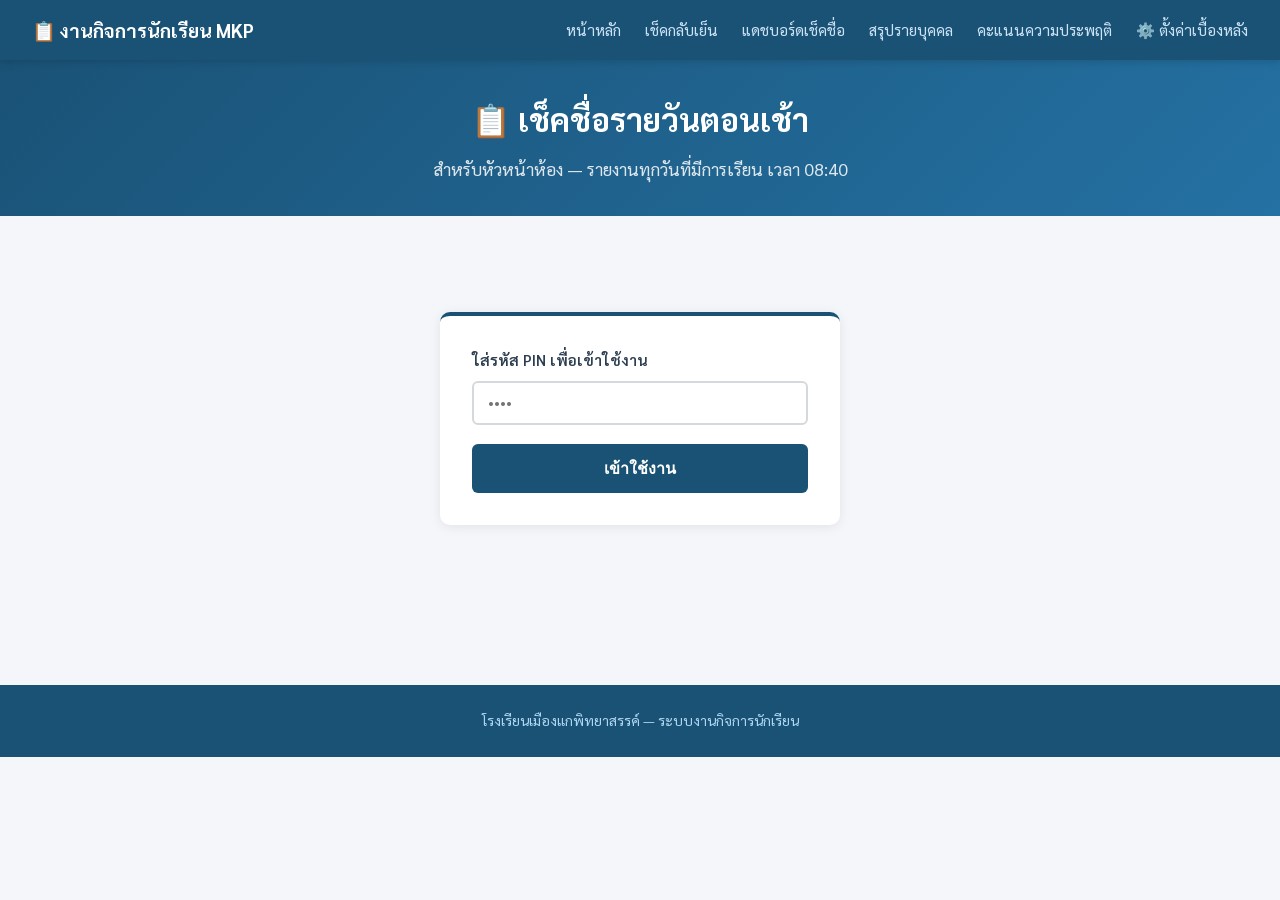
<file: report.html>
<!DOCTYPE html>
<html lang="th">
<head>
  <meta charset="UTF-8">
  <meta name="viewport" content="width=device-width, initial-scale=1.0">
  <title>เช็คชื่อรายวัน (หัวหน้าห้อง) — เมืองแกพิทยาสรรค์</title>
  <link rel="preconnect" href="https://fonts.googleapis.com">
  <link href="https://fonts.googleapis.com/css2?family=Sarabun:wght@400;600;700&display=swap" rel="stylesheet">
  <link rel="stylesheet" href="assets/css/style.css">
  <style>
    /* สไตล์เฉพาะหน้านี้ — รายการนักเรียนแต่ละคนมีปุ่มสถานะ 5 ปุ่ม ตรงตามฟอร์มกระดาษ */
    .student-row {
      display: flex; align-items: center; justify-content: space-between;
      gap: 0.75rem; padding: 0.65rem 0; border-bottom: 1px solid #eee;
      flex-wrap: wrap;
    }
    .student-row .name { font-weight: 600; flex: 1 1 auto; min-width: 140px; }
    .student-row .gender-tag { font-weight: 400; font-size: 0.8rem; color: var(--muted,#666); margin-left: 0.3rem; }
    .status-mini-grid { display: flex; gap: 0.4rem; flex-wrap: wrap; }
    .status-mini-btn {
      border: 2px solid #ddd; background: #fff; border-radius: 8px;
      padding: 0.6rem 0.75rem; font-size: 0.85rem; cursor: pointer; white-space: nowrap;
      min-height: 44px; min-width: 44px;
    }
    .status-mini-btn.sel-normal   { border-color: var(--green,#27ae60); background:#eafaf1; }
    .status-mini-btn.sel-absent   { border-color: var(--accent,#e74c3c); background:#fdecea; }
    .status-mini-btn.sel-personal { border-color: #f39c12; background:#fef5e7; }
    .status-mini-btn.sel-sick     { border-color: #9b59b6; background:#f4ecf7; }
    .status-mini-btn.sel-activity { border-color: #2980b9; background:#eaf2f8; }
    #rosterBox { max-width: 680px; }
    .summary-line { font-size: 0.9rem; color: var(--muted,#666); margin-top: 0.5rem; }
    #pinGate { max-width: 400px; margin: 4rem auto; }
  </style>
</head>
<body>

<nav class="navbar">
  <a href="index.html" class="navbar-brand">📋 งานกิจการนักเรียน MKP</a>
  <ul class="navbar-nav">
    <li><a href="index.html">หน้าหลัก</a></li>
    <li><a href="report-evening.html">เช็คกลับเย็น</a></li>
    <li><a href="dashboard.html">แดชบอร์ดเช็คชื่อ</a></li>
    <li><a href="attendance-summary.html">สรุปรายบุคคล</a></li>
    <li><a href="behavior.html">คะแนนความประพฤติ</a></li>
    <li><a href="settings.html">⚙️ ตั้งค่าเบื้องหลัง</a></li>
  </ul>
</nav>

<div class="hero" style="padding:2rem;">
  <h1>📋 เช็คชื่อรายวันตอนเช้า</h1>
  <p>สำหรับหัวหน้าห้อง — รายงานทุกวันที่มีการเรียน เวลา 08:40</p>
</div>

<div class="container">
  <!-- ⚠️ PIN นี้เช็คฝั่ง client เท่านั้น กันแค่คนไม่ตั้งใจเปิดผิดหน้า ไม่ใช่การป้องกันข้อมูลจริงจัง
       (ดูรายละเอียดข้อจำกัดเดียวกันที่ behavior.html) ใช้ PIN เดียวกับเช็คกลับตอนเย็น (tier "checkin") -->
  <div id="pinGate" class="form-card">
    <div id="pinAlert" class="alert"></div>
    <div class="form-group">
      <label for="pinInput">ใส่รหัส PIN เพื่อเข้าใช้งาน</label>
      <input type="password" id="pinInput" class="form-control" inputmode="numeric" maxlength="4" placeholder="••••">
    </div>
    <button type="button" class="btn btn-primary btn-full" onclick="checkPin()">เข้าใช้งาน</button>
  </div>

  <div id="mainContent" style="display:none;">
    <div class="breadcrumb">
      <a href="index.html">หน้าหลัก</a><span>›</span>
      เช็คชื่อรายวัน
    </div>

    <div class="form-card" style="max-width:520px;">
      <div id="alertBox" class="alert"></div>

      <div class="form-group">
        <label for="room">ห้อง</label>
        <select id="room" class="form-control">
          <option value="">— กำลังโหลดรายชื่อห้อง... —</option>
        </select>
      </div>

      <button type="button" class="btn btn-primary btn-full" onclick="loadRoster()">ดึงรายชื่อห้อง</button>
    </div>

    <div class="form-card" id="rosterBox" style="display:none;">
      <p style="color:var(--muted,#666); font-size:0.9rem;">
        ค่าเริ่มต้นของทุกคนคือ <b>ปกติ</b> (มาเรียน) — กดเปลี่ยนเฉพาะคนที่ ขาด/ลากิจ/ลาป่วย/ไปกิจกรรม เท่านั้น
      </p>
      <div class="form-group">
        <label for="reporterName">ชื่อผู้รายงาน (ไม่บังคับ)</label>
        <input type="text" id="reporterName" class="form-control" placeholder="เช่น นาย/นางสาว ชื่อ-นามสกุล">
      </div>
      <div id="studentList"></div>
      <div class="summary-line" id="summaryLine"></div>
      <button type="button" class="btn btn-primary btn-full" id="submitBtn" style="margin-top:1rem;" onclick="submitReport()">
        ✓ ส่งรายงาน
      </button>
    </div>
  </div>
</div>

<div class="footer">
  <p>โรงเรียนเมืองแกพิทยาสรรค์ — ระบบงานกิจการนักเรียน</p>
</div>

<script>
const SCRIPT_URL = 'https://script.google.com/macros/s/AKfycbwD6H5SAdTiPt1qvf2KPPYKiuFaBr8Bllqw-uoWEU8eabDw3iIrLOh9RFBJWf-lp_D3/exec';

// ---------------- PIN gate (tier "checkin" — ใช้ร่วมกับ report-evening.html คนละไฟล์
// แต่ sessionStorage key เดียวกัน ('checkinPinOk') ใส่ครั้งเดียวใช้ได้ทั้งเช้า-เย็นในเซสชันเดียวกัน) ----------------
async function checkPin() {
  const val = document.getElementById('pinInput').value.trim();
  try {
    const res  = await fetch(SCRIPT_URL, { method: 'POST', body: JSON.stringify({ action: 'verifyPin', tier: 'checkin', pin: val }) });
    const json = await res.json();
    if (json.status === 'ok' && json.valid) {
      sessionStorage.setItem('checkinPinOk', '1');
      document.getElementById('pinGate').style.display = 'none';
      document.getElementById('mainContent').style.display = 'block';
      init();
    } else {
      const el = document.getElementById('pinAlert');
      el.className = 'alert alert-error';
      el.textContent = 'รหัส PIN ไม่ถูกต้อง';
      el.style.display = 'block';
    }
  } catch {
    const el = document.getElementById('pinAlert');
    el.className = 'alert alert-error';
    el.textContent = 'ไม่สามารถตรวจสอบ PIN ได้ กรุณาลองใหม่';
    el.style.display = 'block';
  }
}

if (sessionStorage.getItem('checkinPinOk') === '1') {
  document.getElementById('pinGate').style.display = 'none';
  document.getElementById('mainContent').style.display = 'block';
  init();
}

let currentStudents = []; // [{no, name, gender}]
const statusMap = {}; // name -> 'normal' | 'absent' | 'personal' | 'sick' | 'activity'

async function init() {
  try {
    const res  = await fetch(`${SCRIPT_URL}?action=rooms`);
    const json = await res.json();
    const sel = document.getElementById('room');
    if (json.status === 'ok' && json.rooms.length) {
      sel.innerHTML = '<option value="">— เลือกห้อง —</option>' +
        json.rooms.map(r => `<option value="${r}">${r}</option>`).join('');
    } else {
      sel.innerHTML = '<option value="">— ยังไม่มีห้อง (ใส่ใน Sheet "ห้องเรียน") —</option>';
    }
  } catch {
    showAlert('ไม่สามารถโหลดรายชื่อห้องได้ ตรวจสอบการเชื่อมต่อ', 'error');
  }
}
// init() ไม่เรียกตรงนี้แล้ว — รอผ่าน PIN ก่อน (ดู checkPin()/sessionStorage check ด้านบน)

async function loadRoster() {
  const room = document.getElementById('room').value;
  if (!room) {
    showAlert('กรุณาเลือกห้องก่อน', 'error');
    return;
  }

  try {
    const res  = await fetch(`${SCRIPT_URL}?action=students&room=${encodeURIComponent(room)}`);
    const json = await res.json();
    if (json.status !== 'ok') {
      showAlert(json.message || 'เกิดข้อผิดพลาด', 'error');
      return;
    }
    if (!json.students.length) {
      showAlert('ยังไม่มีรายชื่อนักเรียนของห้องนี้ใน Sheet "นักเรียน"', 'error');
      return;
    }
    currentStudents = json.students;
    // ล้างสถานะของห้องก่อนหน้าทิ้งก่อนเสมอ (บั๊กจริงที่เจอ 2026-08-03: ถ้าหัวหน้าห้องเปลี่ยนห้อง
    // ในแท็บเดียวกันหลายรอบ ชื่อของห้องเก่าจะค้างใน statusMap แล้วพ่วงไปกับห้องใหม่ตอน submit)
    Object.keys(statusMap).forEach(name => delete statusMap[name]);
    currentStudents.forEach(s => statusMap[s.name] = 'normal');
    renderRoster();
    document.getElementById('rosterBox').style.display = 'block';
    window.scrollTo({ top: document.getElementById('rosterBox').offsetTop - 20, behavior: 'smooth' });
    checkAlreadySubmitted(room);
  } catch {
    showAlert('ไม่สามารถเชื่อมต่อได้ กรุณาลองใหม่', 'error');
  }
}

async function checkAlreadySubmitted(room) {
  try {
    const res  = await fetch(`${SCRIPT_URL}?action=mystatus&room=${encodeURIComponent(room)}`);
    const json = await res.json();
    if (json.status === 'ok' && json.submitted) {
      const p = json.present, a = json.absent, pl = json.personalLeave, sl = json.sickLeave, ac = json.activity;
      showAlert(`⚠️ ห้อง ${room} ส่งรายงานวันนี้ไปแล้วเมื่อเวลา ${json.time} น. (มา ${p.total} · ขาด ${a.total} · ลากิจ ${pl.total} · ลาป่วย ${sl.total} · ไปกิจกรรม ${ac.total}) — ถ้ากดส่งอีกครั้ง รายงานเดิมจะถูกแทนที่ด้วยอันใหม่`, 'error');
    }
  } catch { /* ไม่ต้องแจ้งเตือนถ้าเช็คไม่สำเร็จ ไม่ใช่ขั้นตอนที่จำเป็นต้องบล็อกการทำงาน */ }
}

function renderRoster() {
  const box = document.getElementById('studentList');
  box.innerHTML = currentStudents.map(s => `
    <div class="student-row">
      <span class="name">${s.no}. ${s.name}${s.gender ? `<span class="gender-tag">(${s.gender})</span>` : ''}</span>
      <div class="status-mini-grid" data-name="${s.name}">
        ${btn(s.name, 'normal',   '✓ ปกติ')}
        ${btn(s.name, 'absent',   '✗ ขาด')}
        ${btn(s.name, 'personal', '📝 ลากิจ')}
        ${btn(s.name, 'sick',     '🤒 ลาป่วย')}
        ${btn(s.name, 'activity', '🏃 กิจกรรม')}
      </div>
    </div>
  `).join('');
  refreshButtons();
  updateSummary();
}

function btn(name, key, label) {
  return `<button type="button" class="status-mini-btn" onclick="setStatus('${name.replace(/'/g,"\\'")}','${key}')">${label}</button>`;
}

function setStatus(name, key) {
  statusMap[name] = key;
  refreshButtons();
  updateSummary();
}

function refreshButtons() {
  document.querySelectorAll('.status-mini-grid').forEach(grid => {
    const name = grid.dataset.name;
    const buttons = grid.querySelectorAll('.status-mini-btn');
    const keys = ['normal', 'absent', 'personal', 'sick', 'activity'];
    buttons.forEach((b, i) => {
      b.classList.remove('sel-normal', 'sel-absent', 'sel-personal', 'sel-sick', 'sel-activity');
      if (keys[i] === statusMap[name]) b.classList.add('sel-' + keys[i]);
    });
  });
}

function updateSummary() {
  const counts = { normal: 0, absent: 0, personal: 0, sick: 0, activity: 0 };
  Object.values(statusMap).forEach(v => counts[v]++);
  document.getElementById('summaryLine').textContent =
    `มา ${counts.normal} · ขาด ${counts.absent} · ลากิจ ${counts.personal} · ลาป่วย ${counts.sick} · ไปกิจกรรม ${counts.activity} (รวม ${currentStudents.length} คน)`;
}

async function submitReport() {
  const room = document.getElementById('room').value;

  const absentNames = [], personalLeaveNames = [], sickLeaveNames = [], activityNames = [];
  Object.entries(statusMap).forEach(([name, v]) => {
    if (v === 'absent')   absentNames.push(name);
    if (v === 'personal') personalLeaveNames.push(name);
    if (v === 'sick')     sickLeaveNames.push(name);
    if (v === 'activity') activityNames.push(name);
  });

  const btn = document.getElementById('submitBtn');
  btn.disabled = true;
  btn.textContent = 'กำลังส่ง...';

  const reporterName = document.getElementById('reporterName').value.trim();

  const payload = {
    action: 'submit', room, reporterName,
    absentNames, personalLeaveNames, sickLeaveNames, activityNames,
    timestamp: new Date().toLocaleString('th-TH'),
  };

  try {
    const res  = await fetch(SCRIPT_URL, { method: 'POST', body: JSON.stringify(payload) });
    const json = await res.json();
    if (json.status === 'ok') {
      const p = json.present, a = json.absent, pl = json.personalLeave, sl = json.sickLeave, ac = json.activity;
      showAlert(`✓ ส่งรายงานสำเร็จ! ห้อง ${room} — มา ${p.total} · ขาด ${a.total} · ลากิจ ${pl.total} · ลาป่วย ${sl.total} · ไปกิจกรรม ${ac.total}`, 'success');
    } else {
      showAlert(json.message || 'เกิดข้อผิดพลาด', 'error');
    }
  } catch {
    showAlert('ไม่สามารถเชื่อมต่อได้ กรุณาลองใหม่', 'error');
  } finally {
    btn.disabled = false;
    btn.textContent = '✓ ส่งรายงาน';
  }
}

function showAlert(msg, type) {
  const el = document.getElementById('alertBox');
  el.className = `alert alert-${type}`;
  el.textContent = msg;
  el.style.display = 'block';
  window.scrollTo({ top: 0, behavior: 'smooth' });
  if (type === 'success') setTimeout(() => el.style.display = 'none', 6000);
}
</script>

</body>
</html>
</file>
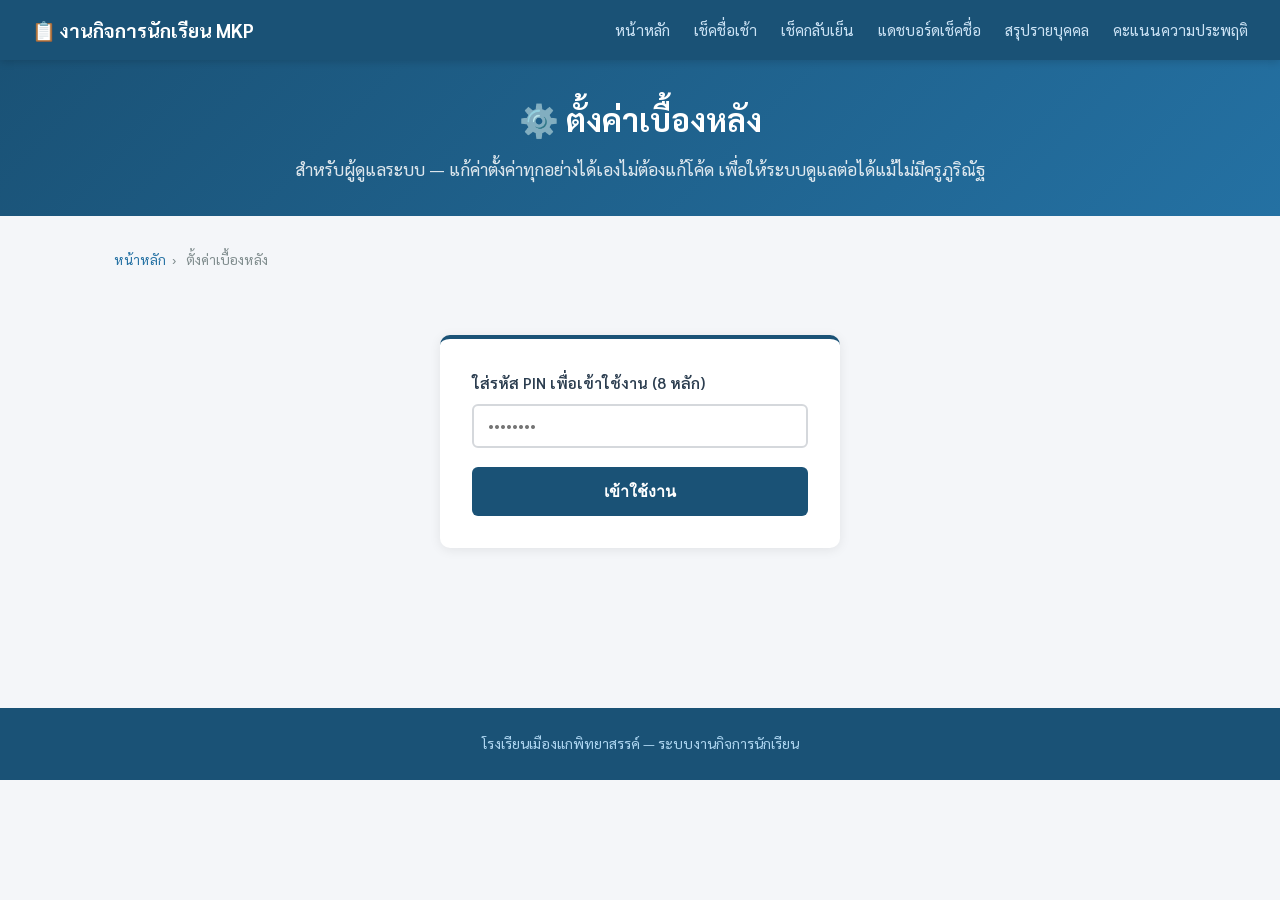
<file: settings.html>
<!DOCTYPE html>
<html lang="th">
<head>
  <meta charset="UTF-8">
  <meta name="viewport" content="width=device-width, initial-scale=1.0">
  <title>ตั้งค่าเบื้องหลัง — เมืองแกพิทยาสรรค์</title>
  <link rel="preconnect" href="https://fonts.googleapis.com">
  <link href="https://fonts.googleapis.com/css2?family=Sarabun:wght@400;600;700&display=swap" rel="stylesheet">
  <link rel="stylesheet" href="assets/css/style.css">
  <style>
    .page-tabs { display: flex; border-bottom: 2px solid var(--border); margin: 1.5rem 0 1rem; max-width: 720px; flex-wrap: wrap; }
    .page-tab {
      flex: 1; min-width: 140px; padding: 0.7rem; text-align: center; background: none; border: none;
      border-bottom: 3px solid transparent; margin-bottom: -2px; font-family: var(--font);
      font-size: 0.95rem; font-weight: 600; cursor: pointer; color: var(--muted,#666);
    }
    .page-tab.active { color: var(--primary); border-bottom-color: var(--primary); }
    table.settings-table { width: 100%; border-collapse: collapse; background: #fff; max-width: 720px; }
    table.settings-table th, table.settings-table td { padding: 0.5rem 0.6rem; border: 1px solid #eee; text-align: left; font-size: 0.9rem; }
    table.settings-table th { background: #fafafa; }
    .row-actions { display: flex; gap: 0.4rem; }
    .row-actions button { padding: 0.3rem 0.6rem; font-size: 0.8rem; }
    #pinGate { max-width: 400px; margin: 4rem auto; }
    .pin-form-grid { display: grid; gap: 1.5rem; max-width: 720px; }
  </style>
</head>
<body>

<nav class="navbar">
  <a href="index.html" class="navbar-brand">📋 งานกิจการนักเรียน MKP</a>
  <ul class="navbar-nav">
    <li><a href="index.html">หน้าหลัก</a></li>
    <li><a href="report.html">เช็คชื่อเช้า</a></li>
    <li><a href="report-evening.html">เช็คกลับเย็น</a></li>
    <li><a href="dashboard.html">แดชบอร์ดเช็คชื่อ</a></li>
    <li><a href="attendance-summary.html">สรุปรายบุคคล</a></li>
    <li><a href="behavior.html">คะแนนความประพฤติ</a></li>
  </ul>
</nav>

<div class="hero" style="padding:2rem;">
  <h1>⚙️ ตั้งค่าเบื้องหลัง</h1>
  <p>สำหรับผู้ดูแลระบบ — แก้ค่าตั้งค่าทุกอย่างได้เองไม่ต้องแก้โค้ด เพื่อให้ระบบดูแลต่อได้แม้ไม่มีครูภูริณัฐ</p>
</div>

<div class="container">
  <div class="breadcrumb">
    <a href="index.html">หน้าหลัก</a><span>›</span>
    ตั้งค่าเบื้องหลัง
  </div>

  <!-- ⚠️ PIN นี้เช็คฝั่ง client เท่านั้น กันแค่คนไม่ตั้งใจเปิดผิดหน้า ไม่ใช่การป้องกันข้อมูลจริงจัง
       เพราะ SCRIPT_URL ด้านล่างเป็น plaintext ในซอร์สโค้ดสาธารณะบน GitHub Pages อยู่ดี คนที่ตั้งใจ
       เรียก endpoint ตรงๆ (ข้าม UI นี้ไปเลย) จะไม่ถูก PIN นี้กันเลย — หน้านี้เป็นหน้าที่อ่อนไหวที่สุด
       ในระบบ (แก้ PIN อื่น/ห้อง/เกณฑ์คะแนนได้) ถ้าต้องการป้องกันจริงจังต้อง deploy Apps Script แบบ
       ผูกกับ Google Workspace ของโดเมนโรงเรียน (ครูแจ้งว่าไม่มีโดเมนแบบนี้ ณ ตอนสร้างฟีเจอร์นี้ 2569) -->
  <div id="pinGate" class="form-card">
    <div id="pinAlert" class="alert"></div>
    <div class="form-group">
      <label for="pinInput">ใส่รหัส PIN เพื่อเข้าใช้งาน (8 หลัก)</label>
      <input type="password" id="pinInput" class="form-control" inputmode="numeric" maxlength="8" placeholder="••••••••">
    </div>
    <button type="button" class="btn btn-primary btn-full" onclick="checkPin()">เข้าใช้งาน</button>
  </div>

  <div id="mainContent" style="display:none;">
    <div class="page-tabs">
      <button type="button" class="page-tab active" id="tabPin" onclick="switchTab('pin')">🔑 PIN</button>
      <button type="button" class="page-tab" id="tabTerm" onclick="switchTab('term')">📅 ภาคเรียน</button>
      <button type="button" class="page-tab" id="tabRooms" onclick="switchTab('rooms')">🏫 ห้องเรียน</button>
      <button type="button" class="page-tab" id="tabCriteria" onclick="switchTab('criteria')">📋 เกณฑ์คะแนน</button>
    </div>

    <div id="alertBox" class="alert" style="max-width:720px;"></div>

    <!-- ===== แท็บ 1: PIN ===== -->
    <div id="pagePin">
      <div class="pin-form-grid">
        <div class="form-card">
          <h3 style="margin-top:0;">PIN เช็คชื่อเช้า-เย็น (4 หลัก)</h3>
          <p style="color:var(--muted,#666); font-size:0.85rem;">ใช้ร่วมกันทั้งหน้าเช็คชื่อเช้าและเช็คกลับเย็น</p>
          <div class="form-group">
            <input type="text" id="pinCheckin" class="form-control" inputmode="numeric" maxlength="4" placeholder="PIN ใหม่ 4 หลัก">
          </div>
          <button type="button" class="btn btn-primary" onclick="updatePin('checkin', 'pinCheckin')">บันทึก PIN นี้</button>
        </div>
        <div class="form-card">
          <h3 style="margin-top:0;">PIN คะแนนความประพฤติ (6 หลัก)</h3>
          <div class="form-group">
            <input type="text" id="pinBehavior" class="form-control" inputmode="numeric" maxlength="6" placeholder="PIN ใหม่ 6 หลัก">
          </div>
          <button type="button" class="btn btn-primary" onclick="updatePin('behavior', 'pinBehavior')">บันทึก PIN นี้</button>
        </div>
        <div class="form-card">
          <h3 style="margin-top:0;">PIN ตั้งค่าเบื้องหลัง (8 หลัก)</h3>
          <p style="color:var(--muted,#666); font-size:0.85rem;">คือ PIN ของหน้านี้เอง — เปลี่ยนแล้วต้องจำให้ได้ ไม่มีการกู้คืน</p>
          <div class="form-group">
            <input type="text" id="pinSettings" class="form-control" inputmode="numeric" maxlength="8" placeholder="PIN ใหม่ 8 หลัก">
          </div>
          <button type="button" class="btn btn-primary" onclick="updatePin('settings', 'pinSettings')">บันทึก PIN นี้</button>
        </div>
      </div>
    </div>

    <!-- ===== แท็บ 2: ภาคเรียน ===== -->
    <div id="pageTerm" style="display:none;">
      <div class="form-card" style="max-width:520px;">
        <h3 style="margin-top:0;">ภาคเรียนปัจจุบัน</h3>
        <p style="color:var(--muted,#666); font-size:0.85rem;">
          ใช้กำหนดว่าคะแนนความประพฤติของภาคเรียนไหนที่กำลังนับอยู่ (เริ่ม 100 คะแนนใหม่ทุกครั้งที่เปลี่ยนค่านี้)
          ประวัติภาคเรียนเก่ายังอยู่ครบ ไม่ถูกลบ
        </p>
        <div class="form-group">
          <label for="termInput">รูปแบบ เช่น "1/2569"</label>
          <input type="text" id="termInput" class="form-control" placeholder="1/2569">
        </div>
        <button type="button" class="btn btn-primary" onclick="updateTerm()">บันทึกภาคเรียน</button>
      </div>
    </div>

    <!-- ===== แท็บ 3: ห้องเรียน ===== -->
    <div id="pageRooms" style="display:none;">
      <div class="form-card" style="max-width:520px;">
        <h3 style="margin-top:0;">เพิ่มห้องใหม่</h3>
        <div class="form-group">
          <input type="text" id="newRoomInput" class="form-control" placeholder="เช่น ม.4/2">
        </div>
        <button type="button" class="btn btn-primary" onclick="addRoom()">➕ เพิ่มห้อง</button>
      </div>
      <div style="max-width:720px; overflow-x:auto; margin-top:1rem;">
        <table class="settings-table" id="roomsTable">
          <thead><tr><th>ห้อง</th><th style="width:220px;">จัดการ</th></tr></thead>
          <tbody id="roomsBody"></tbody>
        </table>
      </div>
    </div>

    <!-- ===== แท็บ 4: เกณฑ์คะแนน ===== -->
    <div id="pageCriteria" style="display:none;">
      <div class="form-card" style="max-width:600px;">
        <h3 style="margin-top:0;">เพิ่มเกณฑ์ใหม่</h3>
        <div class="form-group">
          <label for="newCritReason">เหตุผล</label>
          <input type="text" id="newCritReason" class="form-control" placeholder="เช่น ลืมการบ้าน">
        </div>
        <div class="form-group">
          <label for="newCritType">ประเภท</label>
          <select id="newCritType" class="form-control">
            <option value="หัก">หัก</option>
            <option value="เพิ่ม">เพิ่ม</option>
          </select>
        </div>
        <div class="form-group">
          <label for="newCritPoints">คะแนน</label>
          <input type="number" id="newCritPoints" class="form-control" min="1" placeholder="เช่น 5">
        </div>
        <button type="button" class="btn btn-primary" onclick="addCriteria()">➕ เพิ่มเกณฑ์</button>
      </div>
      <div style="max-width:720px; overflow-x:auto; margin-top:1rem;">
        <table class="settings-table" id="criteriaTable">
          <thead><tr><th>เหตุผล</th><th>ประเภท</th><th>คะแนน</th><th style="width:160px;">จัดการ</th></tr></thead>
          <tbody id="criteriaBody"></tbody>
        </table>
      </div>
    </div>
  </div>
</div>

<div class="footer">
  <p>โรงเรียนเมืองแกพิทยาสรรค์ — ระบบงานกิจการนักเรียน</p>
</div>

<script>
const SCRIPT_URL = 'https://script.google.com/macros/s/AKfycbwD6H5SAdTiPt1qvf2KPPYKiuFaBr8Bllqw-uoWEU8eabDw3iIrLOh9RFBJWf-lp_D3/exec';

// ---------------- PIN gate (tier "settings", 8 หลัก) ----------------
async function checkPin() {
  const val = document.getElementById('pinInput').value.trim();
  try {
    const res  = await fetch(SCRIPT_URL, { method: 'POST', body: JSON.stringify({ action: 'verifyPin', tier: 'settings', pin: val }) });
    const json = await res.json();
    if (json.status === 'ok' && json.valid) {
      sessionStorage.setItem('settingsPinOk', '1');
      document.getElementById('pinGate').style.display = 'none';
      document.getElementById('mainContent').style.display = 'block';
      initApp();
    } else {
      const el = document.getElementById('pinAlert');
      el.className = 'alert alert-error';
      el.textContent = 'รหัส PIN ไม่ถูกต้อง';
      el.style.display = 'block';
    }
  } catch {
    const el = document.getElementById('pinAlert');
    el.className = 'alert alert-error';
    el.textContent = 'ไม่สามารถตรวจสอบ PIN ได้ กรุณาลองใหม่';
    el.style.display = 'block';
  }
}

if (sessionStorage.getItem('settingsPinOk') === '1') {
  document.getElementById('pinGate').style.display = 'none';
  document.getElementById('mainContent').style.display = 'block';
  initApp();
}

// ---------------- Tabs ----------------
function switchTab(tab) {
  ['pin', 'term', 'rooms', 'criteria'].forEach(t => {
    document.getElementById('tab' + capitalize(t)).classList.toggle('active', t === tab);
    document.getElementById('page' + capitalize(t)).style.display = t === tab ? 'block' : 'none';
  });
}
function capitalize(s) { return s.charAt(0).toUpperCase() + s.slice(1); }

// ---------------- Init ----------------
let settingsCache = { term: '', rooms: [], criteria: [] };

async function initApp() {
  await loadSettingsData();
}

async function loadSettingsData() {
  try {
    const res  = await fetch(`${SCRIPT_URL}?action=settingsData`);
    const json = await res.json();
    if (json.status !== 'ok') { showAlert(json.message || 'โหลดข้อมูลไม่สำเร็จ', 'error'); return; }
    settingsCache = json;
    document.getElementById('termInput').value = json.term || '';
    renderRooms(json.rooms || []);
    renderCriteria(json.criteria || []);
  } catch {
    showAlert('ไม่สามารถโหลดข้อมูลตั้งค่าได้ ตรวจสอบการเชื่อมต่อ', 'error');
  }
}

// ---------------- PIN ทั้ง 3 ระดับ ----------------
async function updatePin(tier, inputId) {
  const newPin = document.getElementById(inputId).value.trim();
  if (!newPin) { showAlert('กรุณาระบุ PIN ใหม่', 'error'); return; }
  try {
    const res  = await fetch(SCRIPT_URL, { method: 'POST', body: JSON.stringify({ action: 'updatePin', tier, newPin }) });
    const json = await res.json();
    if (json.status === 'ok') {
      showAlert('✓ เปลี่ยน PIN สำเร็จ', 'success');
      document.getElementById(inputId).value = '';
    } else {
      showAlert(json.message || 'เกิดข้อผิดพลาด', 'error');
    }
  } catch {
    showAlert('ไม่สามารถเชื่อมต่อได้ กรุณาลองใหม่', 'error');
  }
}

// ---------------- ภาคเรียน ----------------
async function updateTerm() {
  const term = document.getElementById('termInput').value.trim();
  if (!term) { showAlert('กรุณาระบุภาคเรียน', 'error'); return; }
  try {
    const res  = await fetch(SCRIPT_URL, { method: 'POST', body: JSON.stringify({ action: 'updateTerm', term }) });
    const json = await res.json();
    if (json.status === 'ok') showAlert('✓ บันทึกภาคเรียนสำเร็จ — คะแนนความประพฤติจะเริ่มนับใหม่ 100 คะแนนสำหรับภาคเรียนนี้', 'success');
    else showAlert(json.message || 'เกิดข้อผิดพลาด', 'error');
  } catch {
    showAlert('ไม่สามารถเชื่อมต่อได้ กรุณาลองใหม่', 'error');
  }
}

// ---------------- ห้องเรียน ----------------
function renderRooms(rooms) {
  const body = document.getElementById('roomsBody');
  if (!rooms.length) { body.innerHTML = '<tr><td colspan="2">ยังไม่มีห้องในระบบ</td></tr>'; return; }
  body.innerHTML = rooms.map(room => `
    <tr>
      <td>${room}</td>
      <td class="row-actions">
        <button type="button" class="btn btn-outline" onclick="renameRoomPrompt('${escapeJs(room)}')">แก้ชื่อ</button>
        <button type="button" class="btn btn-outline" onclick="deleteRoomConfirm('${escapeJs(room)}')">ลบ</button>
      </td>
    </tr>
  `).join('');
}

function escapeJs(s) { return String(s).replace(/'/g, "\\'"); }

async function addRoom() {
  const room = document.getElementById('newRoomInput').value.trim();
  if (!room) { showAlert('กรุณาระบุชื่อห้อง', 'error'); return; }
  try {
    const res  = await fetch(SCRIPT_URL, { method: 'POST', body: JSON.stringify({ action: 'addRoom', room }) });
    const json = await res.json();
    if (json.status === 'ok') {
      showAlert('✓ เพิ่มห้องสำเร็จ', 'success');
      document.getElementById('newRoomInput').value = '';
      loadSettingsData();
    } else {
      showAlert(json.message || 'เกิดข้อผิดพลาด', 'error');
    }
  } catch {
    showAlert('ไม่สามารถเชื่อมต่อได้ กรุณาลองใหม่', 'error');
  }
}

function renameRoomPrompt(oldRoom) {
  const newRoom = prompt(`เปลี่ยนชื่อห้อง "${oldRoom}" เป็นชื่ออะไร?\n\n⚠️ ข้อมูลเช็คชื่อ/คะแนนความประพฤติเก่าทั้งหมดของห้องนี้จะย้ายไปอยู่ภายใต้ชื่อใหม่โดยอัตโนมัติ`, oldRoom);
  if (!newRoom || newRoom.trim() === '' || newRoom.trim() === oldRoom) return;
  renameRoom(oldRoom, newRoom.trim());
}

async function renameRoom(oldRoom, newRoom) {
  try {
    const res  = await fetch(SCRIPT_URL, { method: 'POST', body: JSON.stringify({ action: 'renameRoom', oldRoom, newRoom }) });
    const json = await res.json();
    if (json.status === 'ok') {
      showAlert(`✓ เปลี่ยนชื่อห้องสำเร็จ (อัปเดต ${json.changedCount ?? 0} รายการในทุก Sheet)`, 'success');
      loadSettingsData();
    } else {
      showAlert(json.message || 'เกิดข้อผิดพลาด', 'error');
    }
  } catch {
    showAlert('ไม่สามารถเชื่อมต่อได้ กรุณาลองใหม่', 'error');
  }
}

function deleteRoomConfirm(room) {
  const ok = confirm(`ลบห้อง "${room}" ออกจากรายชื่อห้องเรียน?\n\n⚠️ ข้อมูลนักเรียน/ประวัติเช็คชื่อ/คะแนนเก่าของห้องนี้จะไม่ถูกลบ (แค่ห้องนี้จะไม่ขึ้นในลิสต์เลือกห้องอีก)`);
  if (!ok) return;
  deleteRoom(room);
}

async function deleteRoom(room) {
  try {
    const res  = await fetch(SCRIPT_URL, { method: 'POST', body: JSON.stringify({ action: 'deleteRoom', room }) });
    const json = await res.json();
    if (json.status === 'ok') { showAlert('✓ ลบห้องสำเร็จ', 'success'); loadSettingsData(); }
    else showAlert(json.message || 'เกิดข้อผิดพลาด', 'error');
  } catch {
    showAlert('ไม่สามารถเชื่อมต่อได้ กรุณาลองใหม่', 'error');
  }
}

// ---------------- เกณฑ์คะแนน ----------------
function renderCriteria(criteria) {
  const body = document.getElementById('criteriaBody');
  if (!criteria.length) { body.innerHTML = '<tr><td colspan="4">ยังไม่มีเกณฑ์ในระบบ</td></tr>'; return; }
  body.innerHTML = criteria.map(c => `
    <tr>
      <td>${c.reason}</td>
      <td>${c.type}</td>
      <td>${c.points}</td>
      <td class="row-actions">
        <button type="button" class="btn btn-outline" onclick="editCriteriaPrompt('${escapeJs(c.reason)}', '${escapeJs(c.type)}', ${c.points})">แก้ไข</button>
        <button type="button" class="btn btn-outline" onclick="deleteCriteriaConfirm('${escapeJs(c.reason)}')">ลบ</button>
      </td>
    </tr>
  `).join('');
}

async function addCriteria() {
  const reason = document.getElementById('newCritReason').value.trim();
  const type   = document.getElementById('newCritType').value;
  const points = Number(document.getElementById('newCritPoints').value);
  if (!reason || !points || points <= 0) { showAlert('กรุณาระบุเหตุผลและคะแนนให้ครบ', 'error'); return; }
  try {
    const res  = await fetch(SCRIPT_URL, { method: 'POST', body: JSON.stringify({ action: 'addCriteria', reason, type, points }) });
    const json = await res.json();
    if (json.status === 'ok') {
      showAlert('✓ เพิ่มเกณฑ์สำเร็จ', 'success');
      document.getElementById('newCritReason').value = '';
      document.getElementById('newCritPoints').value = '';
      loadSettingsData();
    } else {
      showAlert(json.message || 'เกิดข้อผิดพลาด', 'error');
    }
  } catch {
    showAlert('ไม่สามารถเชื่อมต่อได้ กรุณาลองใหม่', 'error');
  }
}

function editCriteriaPrompt(oldReason, oldType, oldPoints) {
  const reason = prompt('แก้ไขเหตุผล:', oldReason);
  if (reason === null) return;
  const type = prompt('ประเภท (พิมพ์ "หัก" หรือ "เพิ่ม"):', oldType);
  if (type === null) return;
  const pointsStr = prompt('คะแนน:', String(oldPoints));
  if (pointsStr === null) return;
  const points = Number(pointsStr);
  if (!reason.trim() || !points || points <= 0) { showAlert('ข้อมูลไม่ถูกต้อง ยกเลิกการแก้ไข', 'error'); return; }
  updateCriteria(oldReason, reason.trim(), type.trim() === 'เพิ่ม' ? 'เพิ่ม' : 'หัก', points);
}

async function updateCriteria(oldReason, reason, type, points) {
  try {
    const res  = await fetch(SCRIPT_URL, { method: 'POST', body: JSON.stringify({ action: 'updateCriteria', oldReason, reason, type, points }) });
    const json = await res.json();
    if (json.status === 'ok') { showAlert('✓ แก้ไขเกณฑ์สำเร็จ', 'success'); loadSettingsData(); }
    else showAlert(json.message || 'เกิดข้อผิดพลาด', 'error');
  } catch {
    showAlert('ไม่สามารถเชื่อมต่อได้ กรุณาลองใหม่', 'error');
  }
}

function deleteCriteriaConfirm(reason) {
  const ok = confirm(`ลบเกณฑ์ "${reason}" ออก?`);
  if (!ok) return;
  deleteCriteria(reason);
}

async function deleteCriteria(reason) {
  try {
    const res  = await fetch(SCRIPT_URL, { method: 'POST', body: JSON.stringify({ action: 'deleteCriteria', reason }) });
    const json = await res.json();
    if (json.status === 'ok') { showAlert('✓ ลบเกณฑ์สำเร็จ', 'success'); loadSettingsData(); }
    else showAlert(json.message || 'เกิดข้อผิดพลาด', 'error');
  } catch {
    showAlert('ไม่สามารถเชื่อมต่อได้ กรุณาลองใหม่', 'error');
  }
}

function showAlert(msg, type) {
  const el = document.getElementById('alertBox');
  el.className = `alert alert-${type}`;
  el.textContent = msg;
  el.style.display = 'block';
  window.scrollTo({ top: 0, behavior: 'smooth' });
  if (type === 'success') setTimeout(() => el.style.display = 'none', 4000);
}
</script>

</body>
</html>
</file>
<file: assets/css/style.css>
/* ==========================================
   Krumon Website — Main Stylesheet
   ห้องเรียนครูม่อน (Teacher Kru Mon)
   ========================================== */

:root {
  --primary: #1a5276;
  --primary-light: #2471a3;
  --accent: #922b21;
  --green: #1d8348;
  --bg: #f4f6f9;
  --card-bg: #ffffff;
  --text: #2c3e50;
  --muted: #7f8c8d;
  --border: #d5d8dc;
  --shadow: 0 2px 12px rgba(0,0,0,0.08);
  --radius: 10px;
  --font: 'Sarabun', 'Tahoma', sans-serif;
}

* { box-sizing: border-box; margin: 0; padding: 0; }

body {
  font-family: var(--font);
  background: var(--bg);
  color: var(--text);
  line-height: 1.7;
  font-size: 16px;
}

/* ---- Navbar ---- */
.navbar {
  background: var(--primary);
  color: #fff;
  padding: 0 2rem;
  display: flex;
  align-items: center;
  justify-content: space-between;
  height: 60px;
  position: sticky;
  top: 0;
  z-index: 100;
  box-shadow: 0 2px 8px rgba(0,0,0,0.15);
}
.navbar-brand {
  font-size: 1.2rem;
  font-weight: 700;
  text-decoration: none;
  color: #fff;
}
.navbar-nav { display: flex; gap: 1.5rem; list-style: none; }
.navbar-nav a { color: #cce3f5; text-decoration: none; font-size: 0.95rem; transition: color 0.2s; }
.navbar-nav a:hover { color: #fff; }

/* ---- Hero ---- */
.hero {
  background: linear-gradient(135deg, var(--primary) 0%, var(--primary-light) 100%);
  color: #fff;
  padding: 3rem 2rem;
  text-align: center;
}
.hero h1 { font-size: 2rem; margin-bottom: 0.5rem; }
.hero p { font-size: 1.1rem; opacity: 0.85; }

/* ---- Container ---- */
.container { max-width: 1100px; margin: 0 auto; padding: 2rem 1.5rem; }

/* ---- Section heading ---- */
.section-title {
  font-size: 1.4rem;
  font-weight: 700;
  color: var(--primary);
  border-left: 5px solid var(--primary);
  padding-left: 1rem;
  margin-bottom: 1.5rem;
}

/* ---- Cards grid ---- */
.cards-grid {
  display: grid;
  grid-template-columns: repeat(auto-fill, minmax(300px, 1fr));
  gap: 1.5rem;
  margin-bottom: 2rem;
}

.card {
  background: var(--card-bg);
  border-radius: var(--radius);
  box-shadow: var(--shadow);
  padding: 1.5rem;
  border-top: 4px solid var(--primary);
  transition: transform 0.2s, box-shadow 0.2s;
}
.card:hover { transform: translateY(-3px); box-shadow: 0 6px 20px rgba(0,0,0,0.12); }
.card-badge {
  display: inline-block;
  background: var(--primary-light);
  color: #fff;
  font-size: 0.75rem;
  padding: 2px 10px;
  border-radius: 20px;
  margin-bottom: 0.75rem;
}
.card h3 { font-size: 1.1rem; margin-bottom: 0.5rem; color: var(--primary); }
.card p { font-size: 0.9rem; color: var(--muted); margin-bottom: 1rem; }
.card-meta { font-size: 0.82rem; color: var(--muted); margin-bottom: 1rem; }

/* ---- Buttons ---- */
.btn {
  display: inline-flex;
  align-items: center;
  gap: 6px;
  padding: 0.5rem 1.2rem;
  border-radius: 6px;
  font-size: 0.9rem;
  font-weight: 600;
  text-decoration: none;
  cursor: pointer;
  border: none;
  transition: background 0.2s, opacity 0.2s;
}
.btn-primary { background: var(--primary); color: #fff; }
.btn-primary:hover { background: var(--primary-light); }
.btn-accent { background: var(--accent); color: #fff; }
.btn-accent:hover { opacity: 0.85; }
.btn-outline {
  background: transparent;
  color: var(--primary);
  border: 2px solid var(--primary);
}
.btn-outline:hover { background: var(--primary); color: #fff; }
.btn-group { display: flex; gap: 0.75rem; flex-wrap: wrap; }

/* ---- PDF Viewer ---- */
.pdf-viewer-frame {
  width: 100%;
  height: 80vh;
  min-height: 600px;
  border: none;
  border-radius: var(--radius);
  box-shadow: var(--shadow);
}
.pdf-fallback {
  background: #fff;
  border-radius: var(--radius);
  padding: 2rem;
  text-align: center;
  box-shadow: var(--shadow);
}
.pdf-fallback p { color: var(--muted); margin-bottom: 1rem; }

/* ---- Breadcrumb ---- */
.breadcrumb {
  font-size: 0.85rem;
  color: var(--muted);
  margin-bottom: 1.5rem;
}
.breadcrumb a { color: var(--primary-light); text-decoration: none; }
.breadcrumb a:hover { text-decoration: underline; }
.breadcrumb span { margin: 0 0.4rem; }

/* ---- Info box ---- */
.info-box {
  background: #eaf2ff;
  border-left: 4px solid var(--primary-light);
  padding: 1rem 1.2rem;
  border-radius: 0 var(--radius) var(--radius) 0;
  margin-bottom: 1.5rem;
  font-size: 0.92rem;
}
.info-box strong { color: var(--primary); }

/* ---- Tag ---- */
.tag {
  display: inline-block;
  padding: 2px 10px;
  border-radius: 20px;
  font-size: 0.78rem;
  font-weight: 600;
  margin-right: 4px;
  margin-bottom: 4px;
}
.tag-blue { background: #d6eaf8; color: var(--primary); }
.tag-green { background: #d5f5e3; color: var(--green); }
.tag-red { background: #fadbd8; color: var(--accent); }

/* ---- Classroom Forms ---- */
.form-card {
  max-width: 480px;
  margin: 2rem auto;
  background: var(--card-bg);
  border-radius: var(--radius);
  box-shadow: var(--shadow);
  padding: 2rem;
  border-top: 4px solid var(--primary);
}
.form-group { margin-bottom: 1.2rem; }
.form-group label {
  display: block;
  font-weight: 600;
  margin-bottom: 0.4rem;
  color: var(--text);
  font-size: 0.95rem;
}
.form-control {
  width: 100%;
  padding: 0.6rem 0.9rem;
  border: 2px solid var(--border);
  border-radius: 6px;
  font-family: var(--font);
  font-size: 1rem;
  color: var(--text);
  transition: border-color 0.2s;
  background: #fff;
}
.form-control:focus { outline: none; border-color: var(--primary-light); }
.form-hint { font-size: 0.82rem; color: var(--muted); margin-top: 0.3rem; }
.alert {
  padding: 1rem 1.2rem;
  border-radius: var(--radius);
  margin-bottom: 1rem;
  font-weight: 600;
  display: none;
}
.alert-success { background: #d5f5e3; color: var(--green); border-left: 4px solid var(--green); }
.alert-error { background: #fadbd8; color: var(--accent); border-left: 4px solid var(--accent); }
.btn-full { width: 100%; justify-content: center; padding: 0.75rem; font-size: 1rem; }

.classroom-hub {
  display: grid;
  grid-template-columns: repeat(auto-fill, minmax(200px, 1fr));
  gap: 1.5rem;
  max-width: 760px;
  margin: 2.5rem auto;
}
.hub-card {
  background: var(--card-bg);
  border-radius: var(--radius);
  box-shadow: var(--shadow);
  padding: 2rem 1.5rem;
  text-align: center;
  text-decoration: none;
  color: var(--text);
  border-top: 4px solid var(--primary);
  transition: transform 0.2s, box-shadow 0.2s;
}
.hub-card:hover { transform: translateY(-4px); box-shadow: 0 8px 24px rgba(0,0,0,0.13); }
.hub-card .hub-icon { font-size: 2.8rem; margin-bottom: 0.75rem; }
.hub-card h3 { font-size: 1.1rem; margin-bottom: 0.4rem; }
.hub-card p { font-size: 0.88rem; color: var(--muted); }

/* ---- Class Tabs ---- */
.class-tabs {
  display: flex;
  border-bottom: 2px solid var(--border);
  margin-bottom: 0.5rem;
  gap: 0;
}
.class-tab {
  flex: 1;
  padding: 0.6rem;
  text-align: center;
  background: none;
  border: none;
  border-bottom: 3px solid transparent;
  margin-bottom: -2px;
  font-family: var(--font);
  font-size: 1rem;
  font-weight: 600;
  cursor: pointer;
  color: var(--muted);
  transition: all 0.2s;
}
.class-tab.active { color: var(--primary); border-bottom-color: var(--primary); }
.class-tab:hover  { color: var(--primary-light); }

/* ---- Status Buttons ---- */
.status-grid {
  display: flex;
  flex-wrap: wrap;
  gap: 0.5rem;
}
.status-btn {
  flex: 1 1 calc(33% - 0.5rem);
  padding: 0.55rem 0.4rem;
  border: 2px solid var(--border);
  border-radius: 6px;
  background: #fff;
  font-family: var(--font);
  font-size: 0.88rem;
  cursor: pointer;
  color: var(--muted);
  transition: all 0.15s;
  text-align: center;
}
.status-btn:hover { border-color: var(--primary-light); color: var(--primary); }
.active-present  { border-color: #1d8348 !important; background: #d5f5e3 !important; color: #1d8348 !important; font-weight: 700; }
.active-leave    { border-color: #1a5276 !important; background: #d6eaf8 !important; color: #1a5276 !important; font-weight: 700; }
.active-absent   { border-color: #922b21 !important; background: #fadbd8 !important; color: #922b21 !important; font-weight: 700; }
.active-late     { border-color: #b7950b !important; background: #fef9e7 !important; color: #b7950b !important; font-weight: 700; }
.active-activity { border-color: #6c3483 !important; background: #f5eef8 !important; color: #6c3483 !important; font-weight: 700; }

/* ---- Photo Upload ---- */
.photo-upload-area {
  border: 2px dashed var(--border);
  border-radius: var(--radius);
  padding: 1.5rem;
  text-align: center;
  cursor: pointer;
  color: var(--muted);
  transition: border-color 0.2s, background 0.2s;
  min-height: 110px;
  display: flex;
  align-items: center;
  justify-content: center;
  flex-direction: column;
  gap: 0.4rem;
}
.photo-upload-area:hover { border-color: var(--primary-light); background: #f0f7ff; }
.photo-upload-area.has-photo { border-color: #1d8348; padding: 0.5rem; }
.photo-upload-area .upload-icon { font-size: 2rem; }
.photo-upload-area small { font-size: 0.8rem; }

/* ---- Attendance Stats ---- */
.attend-stats {
  display: flex;
  gap: 0.5rem;
  flex-wrap: wrap;
  margin-bottom: 1rem;
}
.stat-item {
  flex: 1 1 80px;
  text-align: center;
  padding: 0.6rem 0.4rem;
  border-radius: 8px;
  font-size: 0.82rem;
  line-height: 1.6;
}
.stat-item strong { font-size: 1.3rem; display: block; }
.stat-present  { background: #d5f5e3; color: #1d8348; }
.stat-absent   { background: #fadbd8; color: #922b21; }
.stat-late     { background: #fef9e7; color: #b7950b; }
.stat-leave    { background: #d6eaf8; color: #1a5276; }
.stat-activity { background: #f5eef8; color: #6c3483; }
.attend-bar-wrap {
  background: #eee;
  border-radius: 20px;
  height: 18px;
  overflow: hidden;
  position: relative;
}
.attend-bar {
  height: 100%;
  border-radius: 20px;
  transition: width 0.6s ease;
  display: flex;
  align-items: center;
  justify-content: center;
  font-size: 0.75rem;
  font-weight: 700;
  color: #fff;
}

/* ---- Footer ---- */
.footer {
  background: var(--primary);
  color: #aed6f1;
  text-align: center;
  padding: 1.5rem;
  font-size: 0.88rem;
  margin-top: 4rem;
}
.footer a { color: #aed6f1; }

/* ---- Responsive ---- */
@media (max-width: 640px) {
  .navbar { padding: 0 1rem; }
  .navbar-nav { gap: 1rem; }
  .hero h1 { font-size: 1.4rem; }
  .cards-grid { grid-template-columns: 1fr; }
  .pdf-viewer-frame { height: 60vh; }
}
</file>
